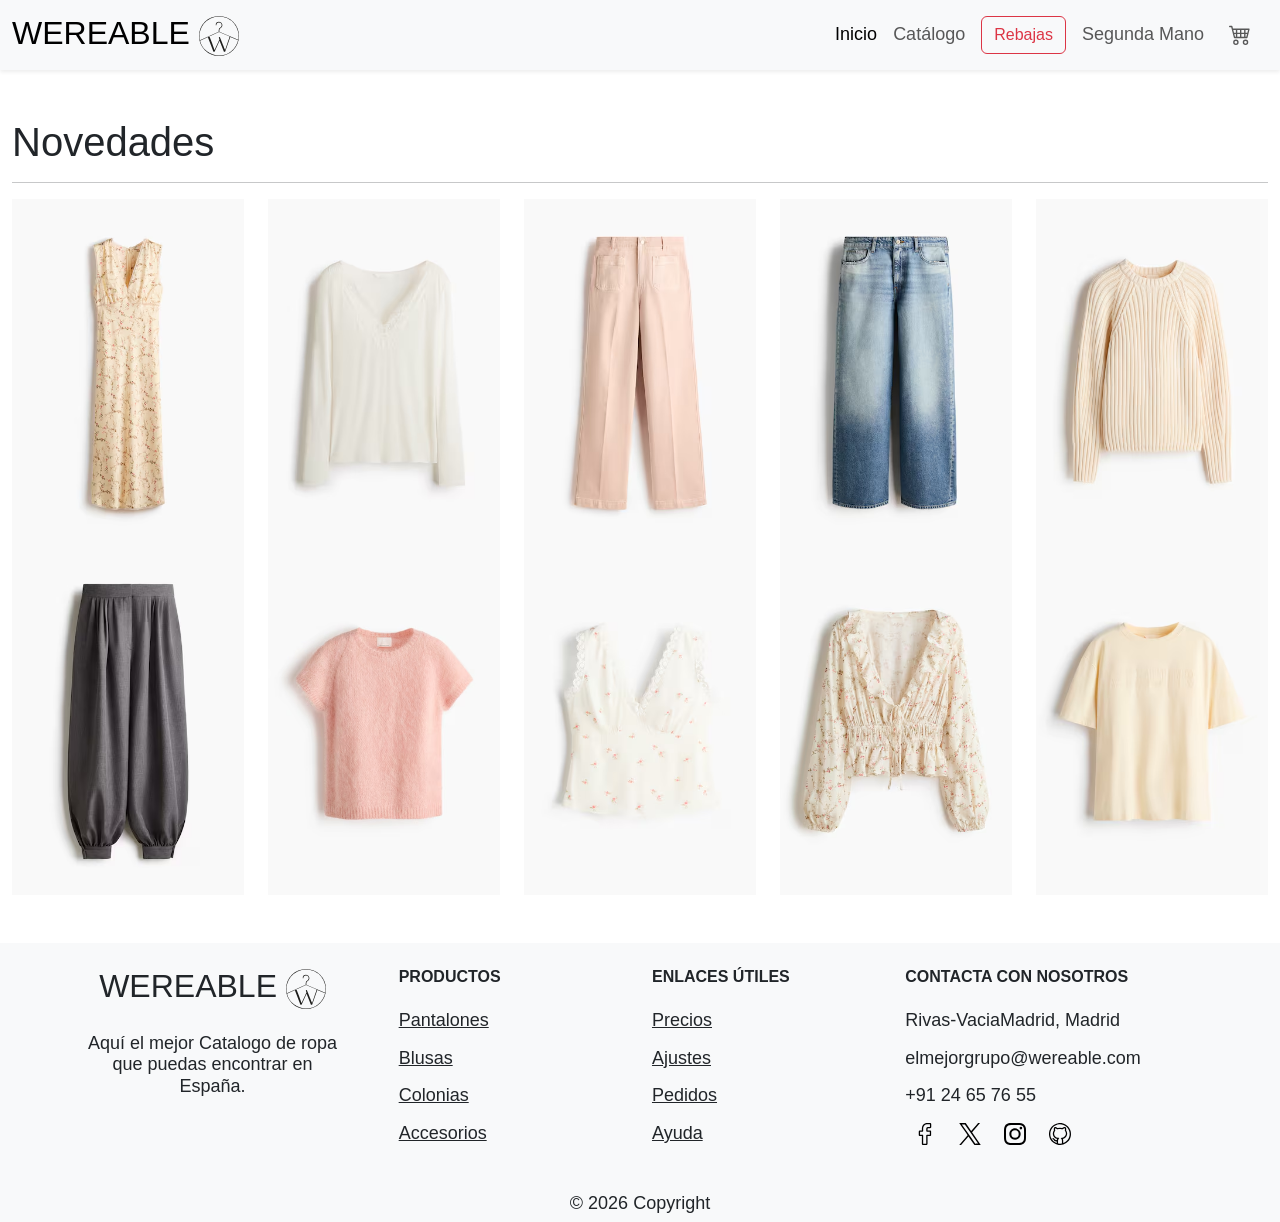
<file: index.html>
<!doctype html>
<html lang="es">
  <head>
    <meta charset="UTF-8" />
    <meta name="viewport" content="width=device-width, initial-scale=1.0" />
    <link
      href="https://cdn.jsdelivr.net/npm/bootstrap@5.3.8/dist/css/bootstrap.min.css"
      rel="stylesheet"
      integrity="sha384-sRIl4kxILFvY47J16cr9ZwB07vP4J8+LH7qKQnuqkuIAvNWLzeN8tE5YBujZqJLB"
      crossorigin="anonymous"
    />
    <link rel="stylesheet" href="css/_generic.css" />
    <title>WEREABLE</title>
  </head>
  <body class="">
    <script src="js/carrito.js"></script>
    <script src="https://cdn.jsdelivr.net/npm/bootstrap@5.3.3/dist/js/bootstrap.bundle.min.js"></script>
    <nav class="navbar sticky-top navbar-expand-sm bg-body-tertiary shadow-sm">
      <div class="container-fluid">
        <a class="navbar-brand" href="#">
          <span class="display-1 fs-2">
            WEREABLE
            <svg
              id="Layer_3"
              data-name="Layer 3"
              xmlns="http://www.w3.org/2000/svg"
              viewBox="0 0 253.5 253.5"
            >
              <defs>
                <style>
                  .cls-1 {
                    fill: #1d1d1b;
                  }
                </style>
              </defs>
              <title>Logo Wereable</title>
              <path
                class="cls-1"
                d="M289.75,69.5A126.75,126.75,0,1,0,416.5,196.25,126.89,126.89,0,0,0,289.75,69.5Zm0,3A123.77,123.77,0,0,1,411.16,220.21L292,168.6v-9.12a15.69,15.69,0,0,1,8.13-13.62,20.94,20.94,0,0,0-9.9-39.2h-0.3A20.93,20.93,0,0,0,269,127.58s4.14,0,4.14,0a16.79,16.79,0,0,1,17-16.79,16.79,16.79,0,0,1,7.94,31.46,19.83,19.83,0,0,0-10.25,17.23v9.25L168.91,223A123.77,123.77,0,0,1,289.75,72.5Zm0,247.5a124,124,0,0,1-120.14-94.07L290,171l67.45,29.2c-3,8.82-28.36,83.91-28.71,84.15s-33.62-81.87-33.62-81.87-5.12.75-6.25,1.75,3.75,14.63,3.75,14.63l-31,66.38s-28.62-79.62-30.87-82-11.5.63-11.5,0.63l35.25,92.5h7L293.25,226l27.63,70.5h7.75l32.65-94.62,49.26,21.33A124,124,0,0,1,289.75,320Z"
                transform="translate(-163 -69.5)"
              />
            </svg>
          </span>
        </a>
        <button
          class="navbar-toggler"
          type="button"
          data-bs-toggle="collapse"
          data-bs-target="#navbarNav"
          aria-controls="navbarNav"
          aria-expanded="false"
          aria-label="Toggle navigation"
        >
          <span class="navbar-toggler-icon"></span>
        </button>
        <div class="collapse navbar-collapse" id="navbarNav">
          <ul class="navbar-nav ms-auto d-flex align-items-center">
            <li class="nav-item">
              <a class="nav-link active" href="#" aria-current="page">Inicio</a>
            </li>
            <li class="nav-item">
              <a class="nav-link" href="catalog.html">Catálogo</a>
            </li>
            <li class="nav-item">
              <a class="nav-link" href="sales.html"
                ><button class="btn btn-outline-danger">Rebajas</button></a
              >
            </li>
            <li class="nav-item">
              <a class="nav-link" href="secondhand.html">Segunda Mano</a>
            </li>
            <li class="nav-item">
              <a class="nav-link" href="carrito.html">
                <svg
                  xmlns="http://www.w3.org/2000/svg"
                  style="margin-bottom: 3px"
                  width="22"
                  height="22"
                  fill="currentColor"
                  class="bi bi-cart4"
                  viewBox="0 0 16 16"
                >
                  <path
                    d="M0 2.5A.5.5 0 0 1 .5 2H2a.5.5 0 0 1 .485.379L2.89 4H14.5a.5.5 0 0 1 .485.621l-1.5 6A.5.5 0 0 1 13 11H4a.5.5 0 0 1-.485-.379L1.61 3H.5a.5.5 0 0 1-.5-.5M3.14 5l.5 2H5V5zM6 5v2h2V5zm3 0v2h2V5zm3 0v2h1.36l.5-2zm1.11 3H12v2h.61zM11 8H9v2h2zM8 8H6v2h2zM5 8H3.89l.5 2H5zm0 5a1 1 0 1 0 0 2 1 1 0 0 0 0-2m-2 1a2 2 0 1 1 4 0 2 2 0 0 1-4 0m9-1a1 1 0 1 0 0 2 1 1 0 0 0 0-2m-2 1a2 2 0 1 1 4 0 2 2 0 0 1-4 0"
                  />
                </svg>
              </a>
            </li>
          </ul>
        </div>
      </div>
    </nav>

    <div class="container-fluid mt-5">
      <h2 class="display-6">Novedades</h2>
      <hr />
      <div
        class="imagenes row row-cols-1 row-cols-sm-3 row-cols-md-4 row-cols-lg-5 justify-content-center"
      >
        <img
          src="img/index/ropaIndex1.avif"
          alt="Ropa de novedades"
          title="Ropa de novedades"
        />
        <img
          src="img/index/ropaIndex2.avif"
          alt="Ropa de novedades"
          title="Ropa de novedades"
        />
        <img
          src="img/index/ropaIndex3.avif"
          alt="Ropa de novedades"
          title="Ropa de novedades"
        />
        <img
          src="img/index/ropaIndex4.avif"
          alt="Ropa de novedades"
          title="Ropa de novedades"
        />
        <img
          src="img/index/ropaIndex5.avif"
          alt="Ropa de novedades"
          title="Ropa de novedades"
        />
        <img
          src="img/index/ropaIndex6.avif"
          alt="Ropa de novedades"
          title="Ropa de novedades"
        />
        <img
          src="img/index/ropaIndex7.avif"
          alt="Ropa de novedades"
          title="Ropa de novedades"
        />
        <img
          src="img/index/ropaIndex8.avif"
          alt="Ropa de novedades"
          title="Ropa de novedades"
        />
        <img
          src="img/index/ropaIndex9.avif"
          alt="Ropa de novedades"
          title="Ropa de novedades"
        />
        <img
          src="img/index/ropaIndex10.avif"
          alt="Ropa de novedades"
          title="Ropa de novedades"
        />
      </div>
    </div>

    <footer class="text-center text-lg-start bg-body-tertiary mt-5">
      <div class="container text-center text-md-start pt-2">
        <div class="row mt-3">
          <div class="col-md-12 col-lg-4 col-xl-3 mb-4 text-center">
            <h6 class="fw-bold mb-4">
              <span class="display-1 fs-2">
                WEREABLE
                <svg
                  id="Layer_3"
                  data-name="Layer 3"
                  xmlns="http://www.w3.org/2000/svg"
                  viewBox="0 0 253.5 253.5"
                >
                  <defs>
                    <style>
                      .cls-1 {
                        fill: #1d1d1b;
                      }
                    </style>
                  </defs>
                  <title>Logo Wereable</title>
                  <path
                    class="cls-1"
                    d="M289.75,69.5A126.75,126.75,0,1,0,416.5,196.25,126.89,126.89,0,0,0,289.75,69.5Zm0,3A123.77,123.77,0,0,1,411.16,220.21L292,168.6v-9.12a15.69,15.69,0,0,1,8.13-13.62,20.94,20.94,0,0,0-9.9-39.2h-0.3A20.93,20.93,0,0,0,269,127.58s4.14,0,4.14,0a16.79,16.79,0,0,1,17-16.79,16.79,16.79,0,0,1,7.94,31.46,19.83,19.83,0,0,0-10.25,17.23v9.25L168.91,223A123.77,123.77,0,0,1,289.75,72.5Zm0,247.5a124,124,0,0,1-120.14-94.07L290,171l67.45,29.2c-3,8.82-28.36,83.91-28.71,84.15s-33.62-81.87-33.62-81.87-5.12.75-6.25,1.75,3.75,14.63,3.75,14.63l-31,66.38s-28.62-79.62-30.87-82-11.5.63-11.5,0.63l35.25,92.5h7L293.25,226l27.63,70.5h7.75l32.65-94.62,49.26,21.33A124,124,0,0,1,289.75,320Z"
                    transform="translate(-163 -69.5)"
                  />
                </svg>
              </span>
            </h6>
            <p>
              Aquí el mejor Catalogo de ropa que puedas encontrar en España.
            </p>
          </div>
          <div class="col-md-4 col-lg-2 col-xl-2 mx-auto mb-4">
            <h6 class="fw-bold mb-4">PRODUCTOS</h6>
            <p>
              <a href="#!" class="text-reset">Pantalones</a>
            </p>
            <p>
              <a href="#!" class="text-reset">Blusas</a>
            </p>
            <p>
              <a href="#!" class="text-reset">Colonias</a>
            </p>
            <p>
              <a href="#!" class="text-reset">Accesorios</a>
            </p>
          </div>

          <div class="col-md-4 col-lg-2 col-xl-2 mx-auto mb-4">
            <h6 class="fw-bold mb-4">ENLACES ÚTILES</h6>
            <p>
              <a href="#!" class="text-reset">Precios</a>
            </p>
            <p>
              <a href="#!" class="text-reset">Ajustes</a>
            </p>
            <p>
              <a href="#!" class="text-reset">Pedidos</a>
            </p>
            <p>
              <a href="#!" class="text-reset">Ayuda</a>
            </p>
          </div>

            <div class="col-md-4 col-lg-3 col-xl-3 mx-auto mb-md-0 mb-4">
              <h6 class="fw-bold mb-4">CONTACTA CON NOSOTROS</h6>
              <p>Rivas-VaciaMadrid, Madrid</p>
              <p>elmejorgrupo@wereable.com</p>
              <p>+91 24 65 76 55</p>
                <div>
                  <section>
                    <!-- Facebook -->
                    <a href="https://www.youtube.com/watch?v=dQw4w9WgXcQ" target="_blank" class="enlace_footer">
                      <svg id="Layer_1" width="22" height="22" data-name="Layer 1" xmlns="http://www.w3.org/2000/svg" viewBox="0 0 232.77 409.01"><title>facebook</title><path d="M195.22,42.69c9.89,4.47,13.88,12.16,13.65,22.95-0.38,17.82-.08,35.66-0.11,53.49,0,13.06-8.31,21.49-21.36,21.63-11.71.12-23.42,0.07-35.13,0.1-0.67,0-1.33,0-2,0-8.12.41-10.12,2.32-10.22,10.35-0.12,9.54,0,19.09,0,29.16,1.85,0,3.4,0,4.95,0,14.5,0.13,29,.13,43.49.43,9.28,0.2,17.71,8.72,17.82,18.67q0.34,32.73,0,65.47c-0.12,10.46-9.09,18.66-20,18.77-13.84.14-27.68,0-41.52,0h-4.83v5.36q0,69.86,0,139.73c0,11.79-5.48,19.57-15.6,22.11a24.76,24.76,0,0,1-5.92.5c-20.23,0-40.47-.48-60.68.19-13.85.46-23.78-8.28-23.67-24,0.33-46,.12-92.09.12-138.13V283.8h-4.4c-10.78,0-21.56,0-32.34,0-12.25-.05-20.86-7.56-21.06-19.67-0.38-21.81-.26-43.64.15-65.45A18.17,18.17,0,0,1-5.9,180.86c11.28-.58,22.6-0.33,33.91-0.44,1.84,0,3.69,0,6.13,0,0-1.73,0-3.14,0-4.55,0.2-13-.29-26.13.74-39.09,3.68-46.08,31.17-82.58,78.8-92.45,2.43-.5,4.85-1.09,7.27-1.64h74.26Zm-13,162h-4.61c-15.83,0-31.67,0-47.5,0-8.24,0-14.36-5-14.45-12.84-0.18-15.68-.34-31.42.81-47,1.13-15.35,10.86-25.21,26.23-26.94,12.24-1.38,24.66-1.08,37-1.51,1.53-.05,3.07,0,4.59,0V66.66c-19.39,0-38.43-.75-57.39.23a69,69,0,0,0-42.4,17.3c-17.58,15.32-24.71,35.5-25.72,58-0.7,15.67-.18,31.39-0.24,47.09,0,9.89-5.47,15.37-15.27,15.39-12.77,0-25.55,0-38.32,0H0.58v54.91H5.1c12.91,0,25.81.05,38.72,0,6.36,0,11.2,2.45,13.58,8.44a21.69,21.69,0,0,1,1.11,7.82q0.09,73.24,0,146.49c0,1.66,0,3.31,0,4.84h56.92c0-2,0-3.76,0-5.49q0-73,0-146.09c0-10.85,5-16,15.78-16,15.43,0,30.87,0,46.3,0,1.52,0,3-.14,4.67-0.21V204.72Z" transform="translate(23.89 -42.69)"/></svg>
                    </a>
                    <!-- X -->
                    <a href="https://www.youtube.com/watch?v=dQw4w9WgXcQ" target="_blank" class="enlace_footer">
                      <svg id="Layer_1" width="22" height="22" data-name="Layer 1" xmlns="http://www.w3.org/2000/svg" viewBox="0 0 900.48 920.52"><title>X</title><path d="M508.57-134.31Q463.95-82.09,419.31-29.89,297.81,111.49,176.2,252.78c-0.58.68-1.07,1.44-2.12,2.87L537.94,785.2c-3.13.33-5.29,0.76-7.46,0.76q-126.7.05-253.4,0.15c-5.42,0-8.51-1.73-11.58-6.21Q148,608.5,30.21,437.32c-1.68-2.44-3.49-4.78-5.82-8-13.27,15.35-26.15,30.17-39,45.06Q-144.9,626-275.07,777.67c-5.4,6.3-10.81,8.75-19.06,8.53-22-.59-44.13-0.2-68.42-0.2L-11,377.35q-34.28-49.9-68.19-99.25-139-202.32-278.07-404.67a78.22,78.22,0,0,1-4.16-7.74H-93.59c0.78,1.27,1.5,2.57,2.35,3.79Q21.54,33.62,134.35,197.74c1.14,1.66,2.46,3.18,4.24,5.46,3.16-3.56,5.92-6.58,8.59-9.69Q274.83,45.17,402.42-103.21c8.7-10.13,16.85-20.72,25.26-31.1h80.89Zm-80,862.93c-1.89-3-2.62-4.34-3.46-5.55Q148.46,327.26-128.45-68.39c-2.22-3.16-7.67-5.69-11.64-5.74-35-.44-70.08-0.27-105.13-0.23-2.23,0-4.47.38-7.84,0.69,2.6,3.9,4.49,6.87,6.5,9.75Q-138.3,91-30,245.86,136.15,483.52,302.17,721.27c3.93,5.64,7.91,7.57,14.61,7.5,33.84-.34,67.69-0.16,101.54-0.16H428.6Z" transform="translate(362.55 134.31)"/></svg>
                    </a>
                    <!-- Instagram -->
                    <a href="https://www.youtube.com/watch?v=dQw4w9WgXcQ" target="_blank" class="enlace_footer">
                      <svg id="Layer_1" width="22" height="22"data-name="Layer 1" xmlns="http://www.w3.org/2000/svg" viewBox="0 0 510.27 510.11"><title>insta</title><path d="M161.36,501H-3.33c-4.46-.34-8.93-0.58-13.37-1-15.83-1.64-32-1.85-47.41-5.31C-121.56,481.79-157,446.08-170,388.57c-5.5-24.17-5.58-48.84-5.79-73.4q-0.59-69.34,0-138.69c0.22-24.9.34-49.92,5.92-74.39,12.17-53.37,44.18-88.44,97-103.8,20.09-5.84,40.83-7.34,61.64-7.35,64.51,0,129-.17,193.53.54A205.94,205.94,0,0,1,226.6-2.76c45.23,10.6,77.46,37.32,95,80.72,9.81,24.24,12.33,49.83,12.37,75.71,0.1,58.7.34,117.41-.15,176.11a385.81,385.81,0,0,1-4.09,53.06,132,132,0,0,1-30.89,68c-27.43,31.83-63.47,45.1-104.19,48.15C183.57,499.81,172.46,500.36,161.36,501ZM79.41,455.79l0-.9c18.46,0,36.93.37,55.38-.09,25.56-.64,51.28.39,76.53-4.67,36.07-7.23,60.1-28.17,70.62-63.78,5-17.06,5.85-34.74,6-52.31q0.73-76.84.42-153.68c-0.07-22.08.09-44.27-4.29-66.07-7.5-37.31-29-61.79-66.38-71.49-21.3-5.53-43.17-5.5-64.89-5.77-42.24-.51-84.5-0.31-126.74-0.2-25.26.07-50.62-.38-75.59,4.09-38.38,6.87-63.84,28.39-73.93,66.84-4.82,18.36-5.37,37.18-5.52,55.9q-0.65,82.08,0,164.17a330.87,330.87,0,0,0,4,48.6c4,25.55,16.52,46.48,38.71,60.7C-69.21,448-50,452.22-30.3,453,6.25,454.4,42.84,454.91,79.41,455.79Z" transform="translate(176.13 9.08)"/><path d="M79.27,114C151.47,113.79,211,173.27,211,245.6S151.84,377,79.67,377.07-51.68,318.29-52.06,246,6.76,114.3,79.27,114ZM-5.44,245.47A84.93,84.93,0,1,0,79.91,160.6,84.58,84.58,0,0,0-5.44,245.47Z" transform="translate(176.13 9.08)"/><path d="M215.85,139.71A30.27,30.27,0,0,1,185.32,109,30.62,30.62,0,0,1,216,78.31a31,31,0,0,1,30.71,30.87A30.62,30.62,0,0,1,215.85,139.71Z" transform="translate(176.13 9.08)"/></svg>
                    </a>
                    <!-- Github -->
                    <a href="https://github.com/NuriaPines/Proyecto-Final-Diseno.git" target="_blank" class="enlace_footer">
                      <svg id="Layer_1" width="22" height="22" data-name="Layer 1" xmlns="http://www.w3.org/2000/svg" viewBox="0 0 409.75 409.69"><title>github</title><path d="M-213,185.69h27.2c1.15,0.26,2.3.6,3.46,0.76,8.29,1.18,16.69,1.8,24.84,3.58,42.32,9.23,78.72,29.42,107.7,61.61,49,54.41,66,117.84,48.89,189.18C-13,491.19-41.7,530.91-84.46,560c-43.29,29.44-91.36,40.27-143.16,33.4a197.2,197.2,0,0,1-99.21-42.55c-39.95-32.12-64.89-73.38-74.16-123.91-1.34-7.3-2.15-14.69-3.21-22q0-13.6,0-27.2c0.61-4.86,1.12-9.74,1.84-14.58,5.89-40,21.76-75.46,48.28-105.92,33-37.93,74.34-61.27,124.17-69.16C-224.3,187.14-218.64,186.46-213,185.69Zm-40.93,296.43c-6.94-2.71-14.55-5.19-21.73-8.59-24.69-11.66-42.86-29.82-51.6-55.95-11.11-33.22-6.7-64.76,12.59-94.13a6.84,6.84,0,0,0,1.27-3.9c-0.3-3.84-1.12-7.63-1.48-11.46-1.06-11.51-.44-22.87,3.48-33.87,3.76-10.55,11.57-15.93,21.84-14.73,4.34,0.51,8.91,1,12.82,2.73,10.43,4.61,20.51,10,30.84,14.82a11.57,11.57,0,0,0,7,1.1A165.77,165.77,0,0,1-161,278a11.63,11.63,0,0,0,9.64-1.56c11-6.77,22.18-13.14,35-16,16.73-3.71,26.52,2.37,30.58,19.2,3.12,12.93,2.61,25.86.61,38.86a7.1,7.1,0,0,0,.86,4.68c15.16,22.19,20.9,46.76,17.6,73.22-4.52,36.24-24.23,61.73-57,77.3-7.11,3.38-14.65,5.86-22.15,8.81,5.37,10.13,6.54,21,6.41,32.17-0.16,13.73,0,27.46,0,41.2v4.32C-68,536.49-8,460.07-20.36,367.16c-12.25-92.29-95.81-164.87-194.12-156.74-85.18,7-161,77.51-165.37,172.86-4.08,88.47,56.69,156.46,120.24,176.69V528.75c-1.41.11-2.61,0.12-3.77,0.32a48.41,48.41,0,0,1-22.86-1.63c-11.88-3.7-20.57-11.39-27.24-21.66-5.56-8.55-11.33-16.88-22.81-18.1l-2.07-23.37c10.36-1.14,19.08,2.24,27.14,7.9,8.27,5.79,13.73,14,19.32,22.14,7.21,10.53,19.17,13.92,31,9a4.13,4.13,0,0,0,2.14-2.37C-257,494.78-255.53,488.5-253.93,482.12ZM-211.86,465c-5.15,7.49-9.61,14.77-14.86,21.42-6.19,7.84-8.64,16.64-8.67,26.34,0,17.19,0,34.39-.06,51.58,0,2.42.58,3.42,3.16,3.88a183.05,183.05,0,0,0,65.53,0c2.75-.5,3.43-1.45,3.42-4.07-0.1-16.53-.16-33.05,0-49.58,0.09-11-2.62-20.85-9.74-29.61-5-6.14-9-13-13.74-20,2-.38,3.47-0.69,4.91-0.91,14.45-2.21,29-4.11,42.65-9.68,18.81-7.67,34.1-19.59,42.33-38.51,12.08-27.75,9.26-54.57-8.06-79.4-4.8-6.88-6.52-13.17-4.34-21.51a61.91,61.91,0,0,0-.15-30.89,21.28,21.28,0,0,0-2.55.26c-11,2.56-20.46,8.26-29.62,14.39-7.11,4.75-14.11,5.32-22.3,3.52a212.93,212.93,0,0,0-31.1-4.49c-14.7-1-29.2,1.42-43.43,5.13a19,19,0,0,1-15.63-2.41c-4.85-3-9.71-6.08-14.75-8.77-6.38-3.41-12.81-6.88-20.49-7.69a73,73,0,0,0,.59,34.22c1.39,5.39.82,10.28-2.67,14.68a79,79,0,0,0-17.07,43.91c-1.75,22.56,4.37,42.35,20.28,58.75,14.11,14.54,32,21.53,51.45,25.24C-228.74,462.42-220.61,463.56-211.86,465Z" transform="translate(404.2 -185.69)"/></svg>
                    </a>
                  </section>
                </div>
            </div>
          </div>
        </div>
      </section>

      <div class="text-center p-2">
        © 2026 Copyright
      </div>
    </footer>
  </body>
</html>
</file>
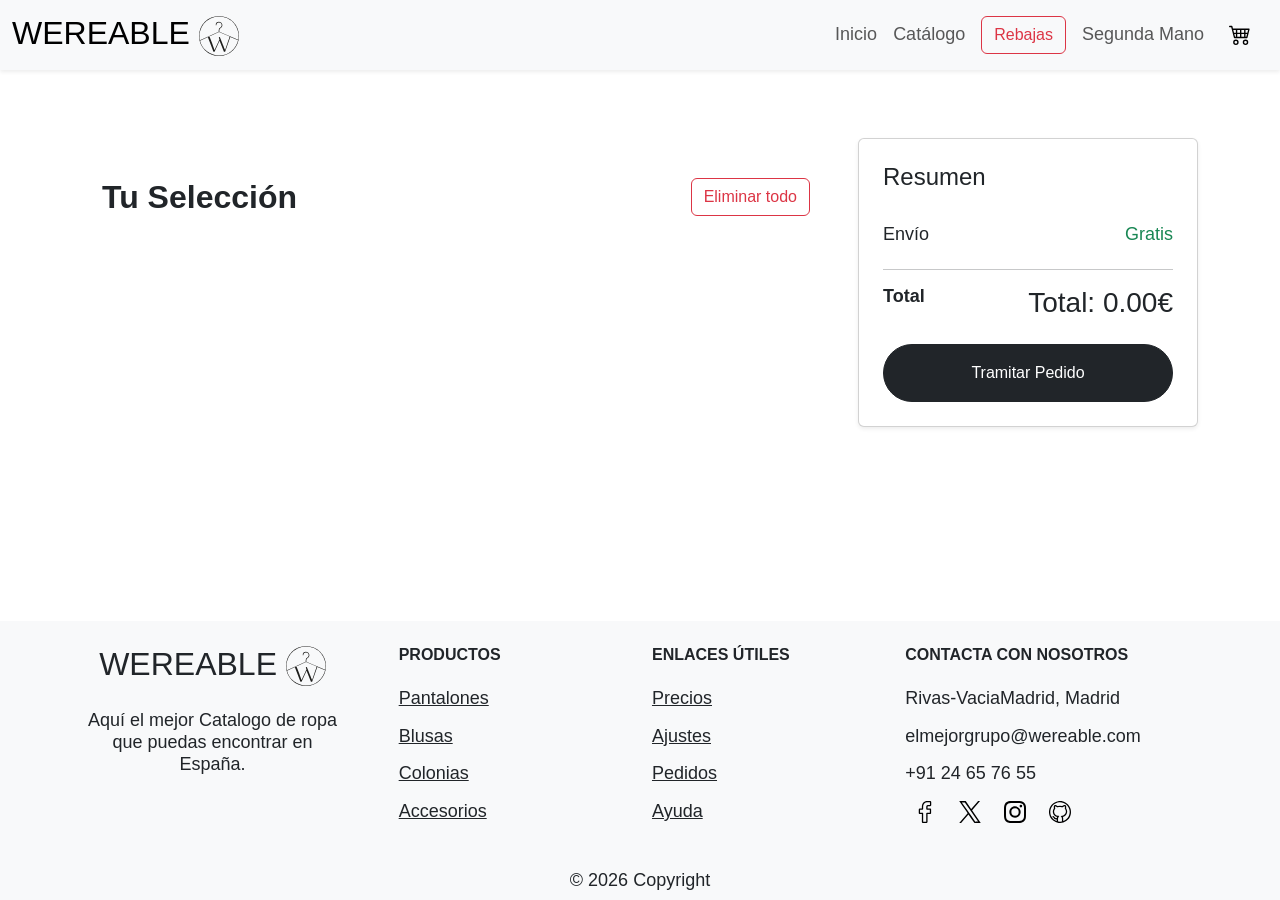
<file: carrito.html>
<!doctype html>
<html lang="en">
  <head>
    <meta charset="UTF-8" />
    <meta name="viewport" content="width=device-width, initial-scale=1.0" />
    <link
      href="https://cdn.jsdelivr.net/npm/bootstrap@5.3.8/dist/css/bootstrap.min.css"
      rel="stylesheet"
      integrity="sha384-sRIl4kxILFvY47J16cr9ZwB07vP4J8+LH7qKQnuqkuIAvNWLzeN8tE5YBujZqJLB"
      crossorigin="anonymous"
    />
    <link rel="stylesheet" href="css/_generic.css" />
    <link rel="stylesheet" href="css/_card.css" />
    <title>REBAJAS</title>
  </head>
  <body class="d-flex flex-column min-vh-100">
   <script src="js/carrito.js"></script>
    <script src="https://cdn.jsdelivr.net/npm/bootstrap@5.3.3/dist/js/bootstrap.bundle.min.js"></script>

    <nav class="navbar sticky-top navbar-expand-sm bg-body-tertiary shadow-sm">
      <div class="container-fluid">
        <a class="navbar-brand" href="index.html">
          <span class="display-1 fs-2"
            >WEREABLE
            <svg
              id="Layer_3"
              data-name="Layer 3"
              xmlns="http://www.w3.org/2000/svg"
              viewBox="0 0 253.5 253.5"
            >
              <defs>
                <style>
                  .cls-1 {
                    fill: #1d1d1b;
                  }
                </style>
              </defs>
              <title>Logo Wereable</title>
              <path
                class="cls-1"
                d="M289.75,69.5A126.75,126.75,0,1,0,416.5,196.25,126.89,126.89,0,0,0,289.75,69.5Zm0,3A123.77,123.77,0,0,1,411.16,220.21L292,168.6v-9.12a15.69,15.69,0,0,1,8.13-13.62,20.94,20.94,0,0,0-9.9-39.2h-0.3A20.93,20.93,0,0,0,269,127.58s4.14,0,4.14,0a16.79,16.79,0,0,1,17-16.79,16.79,16.79,0,0,1,7.94,31.46,19.83,19.83,0,0,0-10.25,17.23v9.25L168.91,223A123.77,123.77,0,0,1,289.75,72.5Zm0,247.5a124,124,0,0,1-120.14-94.07L290,171l67.45,29.2c-3,8.82-28.36,83.91-28.71,84.15s-33.62-81.87-33.62-81.87-5.12.75-6.25,1.75,3.75,14.63,3.75,14.63l-31,66.38s-28.62-79.62-30.87-82-11.5.63-11.5,0.63l35.25,92.5h7L293.25,226l27.63,70.5h7.75l32.65-94.62,49.26,21.33A124,124,0,0,1,289.75,320Z"
                transform="translate(-163 -69.5)"
              />
            </svg>
          </span>
        </a>
        <button
          class="navbar-toggler"
          type="button"
          data-bs-toggle="collapse"
          data-bs-target="#navbarNav"
          aria-controls="navbarNav"
          aria-expanded="false"
          aria-label="Toggle navigation"
        >
          <span class="navbar-toggler-icon"></span>
        </button>
        <div class="collapse navbar-collapse" id="navbarNav">
          <ul class="navbar-nav ms-auto d-flex align-items-center">
            <li class="nav-item">
              <a class="nav-link" href="index.html">Inicio</a>
            </li>
            <li class="nav-item">
              <a class="nav-link" aria-current="page" href="catalog.html"
                >Catálogo</a
              >
            </li>
            <li class="nav-item">
              <a class="nav-link" href="sales.html"
                ><button class="btn btn-outline-danger">Rebajas</button></a
              >
            </li>
            <li class="nav-item">
              <a class="nav-link" href="secondhand.html">Segunda Mano</a>
            </li>
            <li class="nav-item">
              <a class="nav-link active" aria-current="page" href="#">
                <svg
                  xmlns="http://www.w3.org/2000/svg"
                  style="margin-bottom: 3px"
                  width="22"
                  height="22"
                  fill="currentColor"
                  class="bi bi-cart4"
                  viewBox="0 0 16 16"
                >
                  <path
                    d="M0 2.5A.5.5 0 0 1 .5 2H2a.5.5 0 0 1 .485.379L2.89 4H14.5a.5.5 0 0 1 .485.621l-1.5 6A.5.5 0 0 1 13 11H4a.5.5 0 0 1-.485-.379L1.61 3H.5a.5.5 0 0 1-.5-.5M3.14 5l.5 2H5V5zM6 5v2h2V5zm3 0v2h2V5zm3 0v2h1.36l.5-2zm1.11 3H12v2h.61zM11 8H9v2h2zM8 8H6v2h2zM5 8H3.89l.5 2H5zm0 5a1 1 0 1 0 0 2 1 1 0 0 0 0-2m-2 1a2 2 0 1 1 4 0 2 2 0 0 1-4 0m9-1a1 1 0 1 0 0 2 1 1 0 0 0 0-2m-2 1a2 2 0 1 1 4 0 2 2 0 0 1-4 0"
                  />
                </svg>
              </a>
            </li>
          </ul>
        </div>
      </div>
    </nav>

    <div class="container my-5">
      <div class="row g-5">
        <div class="col-lg-8">
          <div class="d-flex justify-content-between align-items-end mb-4">
            <h2 class="mb-0">Tu Selección</h2>
            <span class="btn-vaciar" onclick="vaciarCarrito()"
              ><button class="btn btn-outline-danger">Eliminar todo</button></span
            >
          </div>
          <div id="lista-carrito"></div>
        </div>

        <div class="col-lg-4">
          <div class="card summary-card p-4 shadow-sm">
            <h4 class="price mb-4">Resumen</h4>
            <div class="d-flex justify-content-between mb-2"></div>
            <div class="d-flex justify-content-between mb-2">
              <span>Envío</span>
              <span class="text-success">Gratis</span>
            </div>
            <hr />
            <div class="d-flex justify-content-between mb-4">
              <span class="fw-bold">Total</span>
              <span id="total" class="price fs-3">0.00€</span>
            </div>
            <button
              class="btn btn-dark w-100 py-3 rounded-pill"
              data-bs-toggle="modal"
              data-bs-target="#loginModal"
            >
              Tramitar Pedido
            </button>
          </div>
        </div>
      </div>
    </div>
    
    <div class="modal fade" id="loginModal" tabindex="-1" aria-hidden="true">
      <div class="modal-dialog modal-dialog-centered">
        <div
          class="modal-content border-0 shadow-lg"
          style="border-radius: 20px"
        >
          <div class="modal-header border-0 pb-0">
            <button
              type="button"
              class="btn-close"
              data-bs-dismiss="modal"
              aria-label="Close"
            ></button>
          </div>
          <div class="modal-body p-5 pt-0">
            <h2 class="text-center mb-4 mt-0">Identifícate</h2>
            <form id="loginForm">
              <div class="mb-3">
                <label class="form-label small fw-bold">Email</label>
                <input
                  type="email"
                  class="form-control rounded-pill py-2"
                  placeholder="tu@email.com"
                  required
                />
              </div>
              <div class="mb-4">
                <label class="form-label small fw-bold">Contraseña</label>
                <input
                  type="password"
                  class="form-control rounded-pill py-2"
                  placeholder="••••••••"
                  required
                />
              </div>
              <button
                type="submit"
                class="btn btn-dark w-100 py-3 rounded-pill mb-3"
              >
                Iniciar Sesión
              </button>
              <div class="text-center">
                <span class="small text-muted"
                  >¿No tienes cuenta?
                  <a href="#" class="text-dark fw-bold">Regístrate</a></span
                >
              </div>
            </form>
          </div>
        </div>
      </div>
    </div>
    
    <footer class="fi text-center text-lg-start bg-body-tertiary mt-auto" >
      <div class="container text-center text-md-start pt-2">
        <div class="row mt-3">
          <div class="col-md-12 col-lg-4 col-xl-3 mb-4 text-center">
            <h6 class="fw-bold mb-4">
              <span class="display-1 fs-2">
                WEREABLE
                <svg
                  id="Layer_3"
                  data-name="Layer 3"
                  xmlns="http://www.w3.org/2000/svg"
                  viewBox="0 0 253.5 253.5"
                >
                  <defs>
                    <style>
                      .cls-1 {
                        fill: #1d1d1b;
                      }
                    </style>
                  </defs>
                  <title>Logo Wereable</title>
                  <path
                    class="cls-1"
                    d="M289.75,69.5A126.75,126.75,0,1,0,416.5,196.25,126.89,126.89,0,0,0,289.75,69.5Zm0,3A123.77,123.77,0,0,1,411.16,220.21L292,168.6v-9.12a15.69,15.69,0,0,1,8.13-13.62,20.94,20.94,0,0,0-9.9-39.2h-0.3A20.93,20.93,0,0,0,269,127.58s4.14,0,4.14,0a16.79,16.79,0,0,1,17-16.79,16.79,16.79,0,0,1,7.94,31.46,19.83,19.83,0,0,0-10.25,17.23v9.25L168.91,223A123.77,123.77,0,0,1,289.75,72.5Zm0,247.5a124,124,0,0,1-120.14-94.07L290,171l67.45,29.2c-3,8.82-28.36,83.91-28.71,84.15s-33.62-81.87-33.62-81.87-5.12.75-6.25,1.75,3.75,14.63,3.75,14.63l-31,66.38s-28.62-79.62-30.87-82-11.5.63-11.5,0.63l35.25,92.5h7L293.25,226l27.63,70.5h7.75l32.65-94.62,49.26,21.33A124,124,0,0,1,289.75,320Z"
                    transform="translate(-163 -69.5)"
                  />
                </svg>
              </span>
            </h6>
            <p>
              Aquí el mejor Catalogo de ropa que puedas encontrar en España.
            </p>
          </div>
          <div class="col-md-4 col-lg-2 col-xl-2 mx-auto mb-4">
            <h6 class="fw-bold mb-4">PRODUCTOS</h6>
            <p>
              <a href="#!" class="text-reset">Pantalones</a>
            </p>
            <p>
              <a href="#!" class="text-reset">Blusas</a>
            </p>
            <p>
              <a href="#!" class="text-reset">Colonias</a>
            </p>
            <p>
              <a href="#!" class="text-reset">Accesorios</a>
            </p>
          </div>

          <div class="col-md-4 col-lg-2 col-xl-2 mx-auto mb-4">
            <h6 class="fw-bold mb-4">ENLACES ÚTILES</h6>
            <p>
              <a href="#!" class="text-reset">Precios</a>
            </p>
            <p>
              <a href="#!" class="text-reset">Ajustes</a>
            </p>
            <p>
              <a href="#!" class="text-reset">Pedidos</a>
            </p>
            <p>
              <a href="#!" class="text-reset">Ayuda</a>
            </p>
          </div>

            <div class="col-md-4 col-lg-3 col-xl-3 mx-auto mb-md-0 mb-4">
              <h6 class="fw-bold mb-4">CONTACTA CON NOSOTROS</h6>
              <p>Rivas-VaciaMadrid, Madrid</p>
              <p>elmejorgrupo@wereable.com</p>
              <p>+91 24 65 76 55</p>
                <div>
                  <section>
                    <!-- Facebook -->
                    <a href="https://www.youtube.com/watch?v=dQw4w9WgXcQ" target="_blank" class="enlace_footer">
                      <svg id="Layer_1" width="22" height="22" data-name="Layer 1" xmlns="http://www.w3.org/2000/svg" viewBox="0 0 232.77 409.01"><title>facebook</title><path d="M195.22,42.69c9.89,4.47,13.88,12.16,13.65,22.95-0.38,17.82-.08,35.66-0.11,53.49,0,13.06-8.31,21.49-21.36,21.63-11.71.12-23.42,0.07-35.13,0.1-0.67,0-1.33,0-2,0-8.12.41-10.12,2.32-10.22,10.35-0.12,9.54,0,19.09,0,29.16,1.85,0,3.4,0,4.95,0,14.5,0.13,29,.13,43.49.43,9.28,0.2,17.71,8.72,17.82,18.67q0.34,32.73,0,65.47c-0.12,10.46-9.09,18.66-20,18.77-13.84.14-27.68,0-41.52,0h-4.83v5.36q0,69.86,0,139.73c0,11.79-5.48,19.57-15.6,22.11a24.76,24.76,0,0,1-5.92.5c-20.23,0-40.47-.48-60.68.19-13.85.46-23.78-8.28-23.67-24,0.33-46,.12-92.09.12-138.13V283.8h-4.4c-10.78,0-21.56,0-32.34,0-12.25-.05-20.86-7.56-21.06-19.67-0.38-21.81-.26-43.64.15-65.45A18.17,18.17,0,0,1-5.9,180.86c11.28-.58,22.6-0.33,33.91-0.44,1.84,0,3.69,0,6.13,0,0-1.73,0-3.14,0-4.55,0.2-13-.29-26.13.74-39.09,3.68-46.08,31.17-82.58,78.8-92.45,2.43-.5,4.85-1.09,7.27-1.64h74.26Zm-13,162h-4.61c-15.83,0-31.67,0-47.5,0-8.24,0-14.36-5-14.45-12.84-0.18-15.68-.34-31.42.81-47,1.13-15.35,10.86-25.21,26.23-26.94,12.24-1.38,24.66-1.08,37-1.51,1.53-.05,3.07,0,4.59,0V66.66c-19.39,0-38.43-.75-57.39.23a69,69,0,0,0-42.4,17.3c-17.58,15.32-24.71,35.5-25.72,58-0.7,15.67-.18,31.39-0.24,47.09,0,9.89-5.47,15.37-15.27,15.39-12.77,0-25.55,0-38.32,0H0.58v54.91H5.1c12.91,0,25.81.05,38.72,0,6.36,0,11.2,2.45,13.58,8.44a21.69,21.69,0,0,1,1.11,7.82q0.09,73.24,0,146.49c0,1.66,0,3.31,0,4.84h56.92c0-2,0-3.76,0-5.49q0-73,0-146.09c0-10.85,5-16,15.78-16,15.43,0,30.87,0,46.3,0,1.52,0,3-.14,4.67-0.21V204.72Z" transform="translate(23.89 -42.69)"/></svg>
                    </a>
                    <!-- X -->
                    <a href="https://www.youtube.com/watch?v=dQw4w9WgXcQ" target="_blank" class="enlace_footer">
                      <svg id="Layer_1" width="22" height="22" data-name="Layer 1" xmlns="http://www.w3.org/2000/svg" viewBox="0 0 900.48 920.52"><title>X</title><path d="M508.57-134.31Q463.95-82.09,419.31-29.89,297.81,111.49,176.2,252.78c-0.58.68-1.07,1.44-2.12,2.87L537.94,785.2c-3.13.33-5.29,0.76-7.46,0.76q-126.7.05-253.4,0.15c-5.42,0-8.51-1.73-11.58-6.21Q148,608.5,30.21,437.32c-1.68-2.44-3.49-4.78-5.82-8-13.27,15.35-26.15,30.17-39,45.06Q-144.9,626-275.07,777.67c-5.4,6.3-10.81,8.75-19.06,8.53-22-.59-44.13-0.2-68.42-0.2L-11,377.35q-34.28-49.9-68.19-99.25-139-202.32-278.07-404.67a78.22,78.22,0,0,1-4.16-7.74H-93.59c0.78,1.27,1.5,2.57,2.35,3.79Q21.54,33.62,134.35,197.74c1.14,1.66,2.46,3.18,4.24,5.46,3.16-3.56,5.92-6.58,8.59-9.69Q274.83,45.17,402.42-103.21c8.7-10.13,16.85-20.72,25.26-31.1h80.89Zm-80,862.93c-1.89-3-2.62-4.34-3.46-5.55Q148.46,327.26-128.45-68.39c-2.22-3.16-7.67-5.69-11.64-5.74-35-.44-70.08-0.27-105.13-0.23-2.23,0-4.47.38-7.84,0.69,2.6,3.9,4.49,6.87,6.5,9.75Q-138.3,91-30,245.86,136.15,483.52,302.17,721.27c3.93,5.64,7.91,7.57,14.61,7.5,33.84-.34,67.69-0.16,101.54-0.16H428.6Z" transform="translate(362.55 134.31)"/></svg>
                    </a>
                    <!-- Instagram -->
                    <a href="https://www.youtube.com/watch?v=dQw4w9WgXcQ" target="_blank" class="enlace_footer">
                      <svg id="Layer_1" width="22" height="22"data-name="Layer 1" xmlns="http://www.w3.org/2000/svg" viewBox="0 0 510.27 510.11"><title>insta</title><path d="M161.36,501H-3.33c-4.46-.34-8.93-0.58-13.37-1-15.83-1.64-32-1.85-47.41-5.31C-121.56,481.79-157,446.08-170,388.57c-5.5-24.17-5.58-48.84-5.79-73.4q-0.59-69.34,0-138.69c0.22-24.9.34-49.92,5.92-74.39,12.17-53.37,44.18-88.44,97-103.8,20.09-5.84,40.83-7.34,61.64-7.35,64.51,0,129-.17,193.53.54A205.94,205.94,0,0,1,226.6-2.76c45.23,10.6,77.46,37.32,95,80.72,9.81,24.24,12.33,49.83,12.37,75.71,0.1,58.7.34,117.41-.15,176.11a385.81,385.81,0,0,1-4.09,53.06,132,132,0,0,1-30.89,68c-27.43,31.83-63.47,45.1-104.19,48.15C183.57,499.81,172.46,500.36,161.36,501ZM79.41,455.79l0-.9c18.46,0,36.93.37,55.38-.09,25.56-.64,51.28.39,76.53-4.67,36.07-7.23,60.1-28.17,70.62-63.78,5-17.06,5.85-34.74,6-52.31q0.73-76.84.42-153.68c-0.07-22.08.09-44.27-4.29-66.07-7.5-37.31-29-61.79-66.38-71.49-21.3-5.53-43.17-5.5-64.89-5.77-42.24-.51-84.5-0.31-126.74-0.2-25.26.07-50.62-.38-75.59,4.09-38.38,6.87-63.84,28.39-73.93,66.84-4.82,18.36-5.37,37.18-5.52,55.9q-0.65,82.08,0,164.17a330.87,330.87,0,0,0,4,48.6c4,25.55,16.52,46.48,38.71,60.7C-69.21,448-50,452.22-30.3,453,6.25,454.4,42.84,454.91,79.41,455.79Z" transform="translate(176.13 9.08)"/><path d="M79.27,114C151.47,113.79,211,173.27,211,245.6S151.84,377,79.67,377.07-51.68,318.29-52.06,246,6.76,114.3,79.27,114ZM-5.44,245.47A84.93,84.93,0,1,0,79.91,160.6,84.58,84.58,0,0,0-5.44,245.47Z" transform="translate(176.13 9.08)"/><path d="M215.85,139.71A30.27,30.27,0,0,1,185.32,109,30.62,30.62,0,0,1,216,78.31a31,31,0,0,1,30.71,30.87A30.62,30.62,0,0,1,215.85,139.71Z" transform="translate(176.13 9.08)"/></svg>
                    </a>
                    <!-- Github -->
                    <a href="https://github.com/NuriaPines/Proyecto-Final-Diseno.git" target="_blank" class="enlace_footer">
                      <svg id="Layer_1" width="22" height="22" data-name="Layer 1" xmlns="http://www.w3.org/2000/svg" viewBox="0 0 409.75 409.69"><title>github</title><path d="M-213,185.69h27.2c1.15,0.26,2.3.6,3.46,0.76,8.29,1.18,16.69,1.8,24.84,3.58,42.32,9.23,78.72,29.42,107.7,61.61,49,54.41,66,117.84,48.89,189.18C-13,491.19-41.7,530.91-84.46,560c-43.29,29.44-91.36,40.27-143.16,33.4a197.2,197.2,0,0,1-99.21-42.55c-39.95-32.12-64.89-73.38-74.16-123.91-1.34-7.3-2.15-14.69-3.21-22q0-13.6,0-27.2c0.61-4.86,1.12-9.74,1.84-14.58,5.89-40,21.76-75.46,48.28-105.92,33-37.93,74.34-61.27,124.17-69.16C-224.3,187.14-218.64,186.46-213,185.69Zm-40.93,296.43c-6.94-2.71-14.55-5.19-21.73-8.59-24.69-11.66-42.86-29.82-51.6-55.95-11.11-33.22-6.7-64.76,12.59-94.13a6.84,6.84,0,0,0,1.27-3.9c-0.3-3.84-1.12-7.63-1.48-11.46-1.06-11.51-.44-22.87,3.48-33.87,3.76-10.55,11.57-15.93,21.84-14.73,4.34,0.51,8.91,1,12.82,2.73,10.43,4.61,20.51,10,30.84,14.82a11.57,11.57,0,0,0,7,1.1A165.77,165.77,0,0,1-161,278a11.63,11.63,0,0,0,9.64-1.56c11-6.77,22.18-13.14,35-16,16.73-3.71,26.52,2.37,30.58,19.2,3.12,12.93,2.61,25.86.61,38.86a7.1,7.1,0,0,0,.86,4.68c15.16,22.19,20.9,46.76,17.6,73.22-4.52,36.24-24.23,61.73-57,77.3-7.11,3.38-14.65,5.86-22.15,8.81,5.37,10.13,6.54,21,6.41,32.17-0.16,13.73,0,27.46,0,41.2v4.32C-68,536.49-8,460.07-20.36,367.16c-12.25-92.29-95.81-164.87-194.12-156.74-85.18,7-161,77.51-165.37,172.86-4.08,88.47,56.69,156.46,120.24,176.69V528.75c-1.41.11-2.61,0.12-3.77,0.32a48.41,48.41,0,0,1-22.86-1.63c-11.88-3.7-20.57-11.39-27.24-21.66-5.56-8.55-11.33-16.88-22.81-18.1l-2.07-23.37c10.36-1.14,19.08,2.24,27.14,7.9,8.27,5.79,13.73,14,19.32,22.14,7.21,10.53,19.17,13.92,31,9a4.13,4.13,0,0,0,2.14-2.37C-257,494.78-255.53,488.5-253.93,482.12ZM-211.86,465c-5.15,7.49-9.61,14.77-14.86,21.42-6.19,7.84-8.64,16.64-8.67,26.34,0,17.19,0,34.39-.06,51.58,0,2.42.58,3.42,3.16,3.88a183.05,183.05,0,0,0,65.53,0c2.75-.5,3.43-1.45,3.42-4.07-0.1-16.53-.16-33.05,0-49.58,0.09-11-2.62-20.85-9.74-29.61-5-6.14-9-13-13.74-20,2-.38,3.47-0.69,4.91-0.91,14.45-2.21,29-4.11,42.65-9.68,18.81-7.67,34.1-19.59,42.33-38.51,12.08-27.75,9.26-54.57-8.06-79.4-4.8-6.88-6.52-13.17-4.34-21.51a61.91,61.91,0,0,0-.15-30.89,21.28,21.28,0,0,0-2.55.26c-11,2.56-20.46,8.26-29.62,14.39-7.11,4.75-14.11,5.32-22.3,3.52a212.93,212.93,0,0,0-31.1-4.49c-14.7-1-29.2,1.42-43.43,5.13a19,19,0,0,1-15.63-2.41c-4.85-3-9.71-6.08-14.75-8.77-6.38-3.41-12.81-6.88-20.49-7.69a73,73,0,0,0,.59,34.22c1.39,5.39.82,10.28-2.67,14.68a79,79,0,0,0-17.07,43.91c-1.75,22.56,4.37,42.35,20.28,58.75,14.11,14.54,32,21.53,51.45,25.24C-228.74,462.42-220.61,463.56-211.86,465Z" transform="translate(404.2 -185.69)"/></svg>
                    </a>
                  </section>
                </div>
            </div>
          </div>
        </div>
      </section>

      <div class="text-center p-2">
        © 2026 Copyright
      </div>
    </footer>
  </body>
</html>
</file>
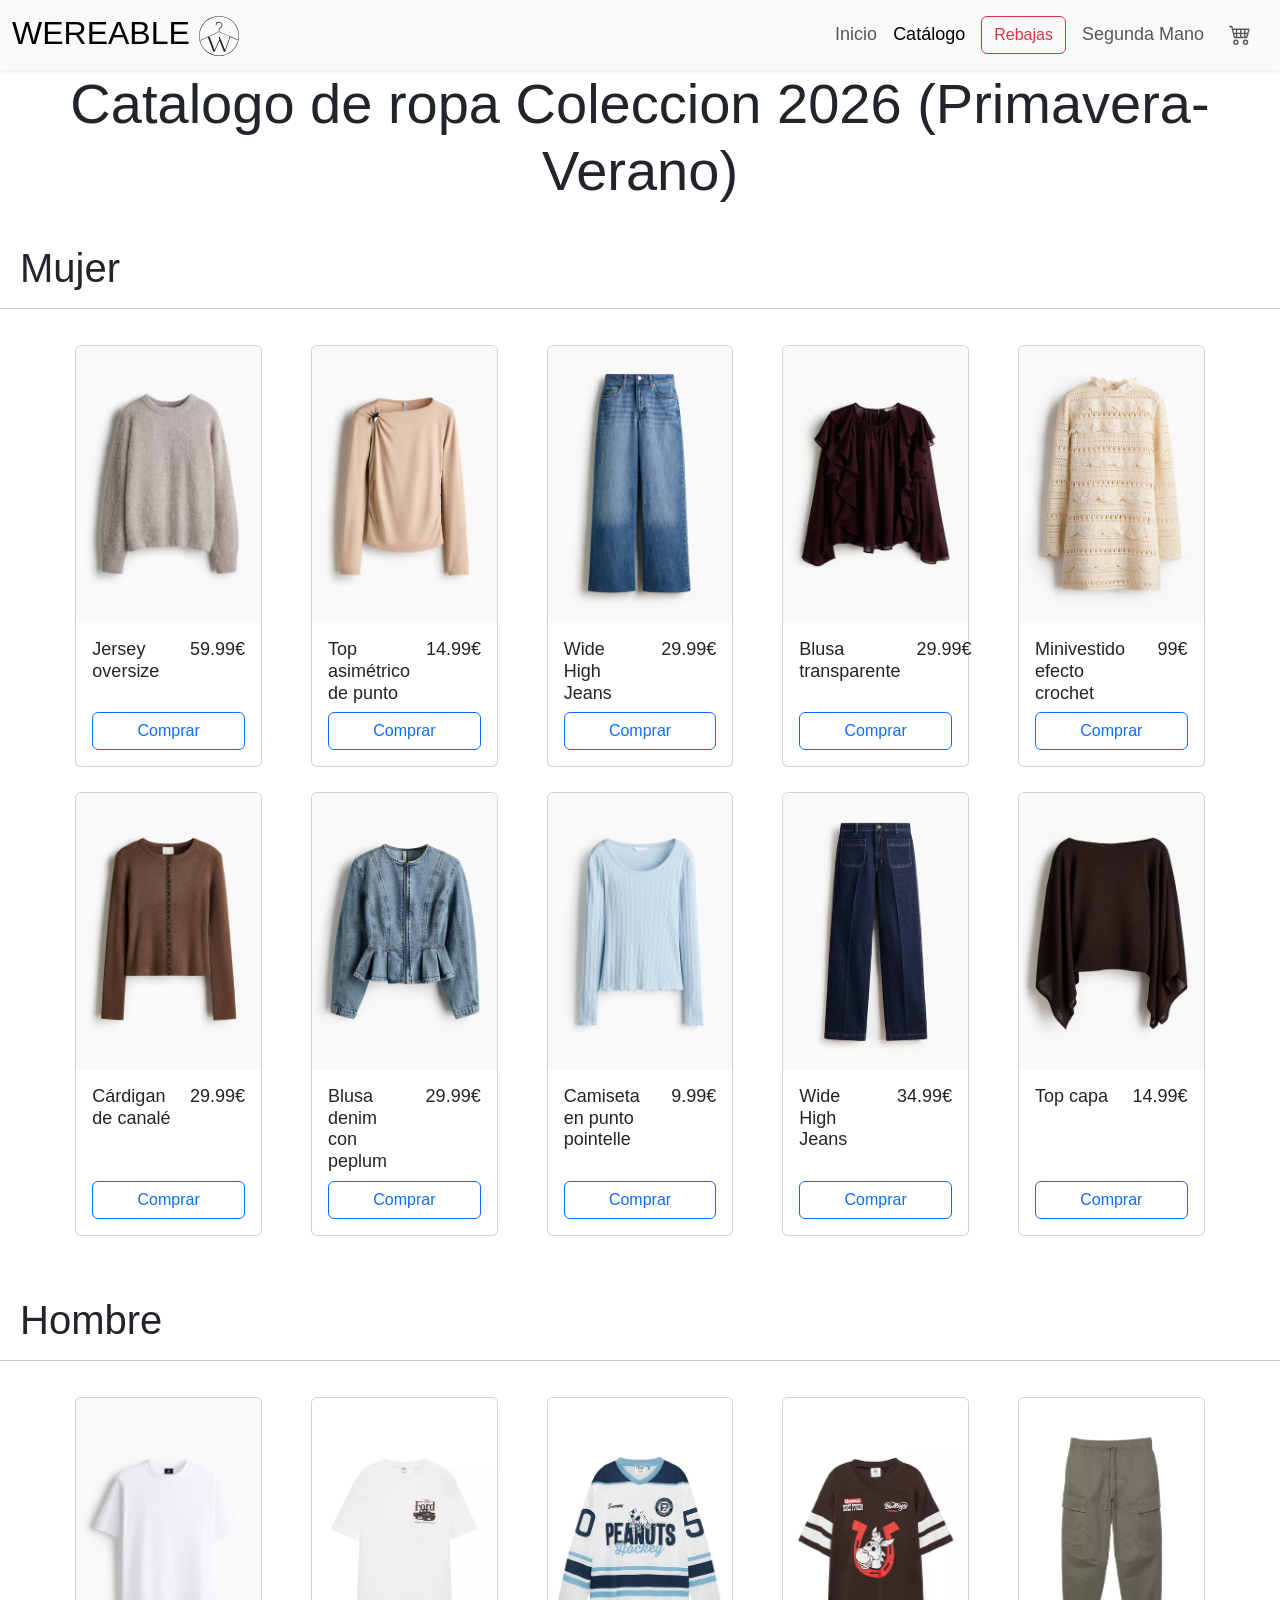
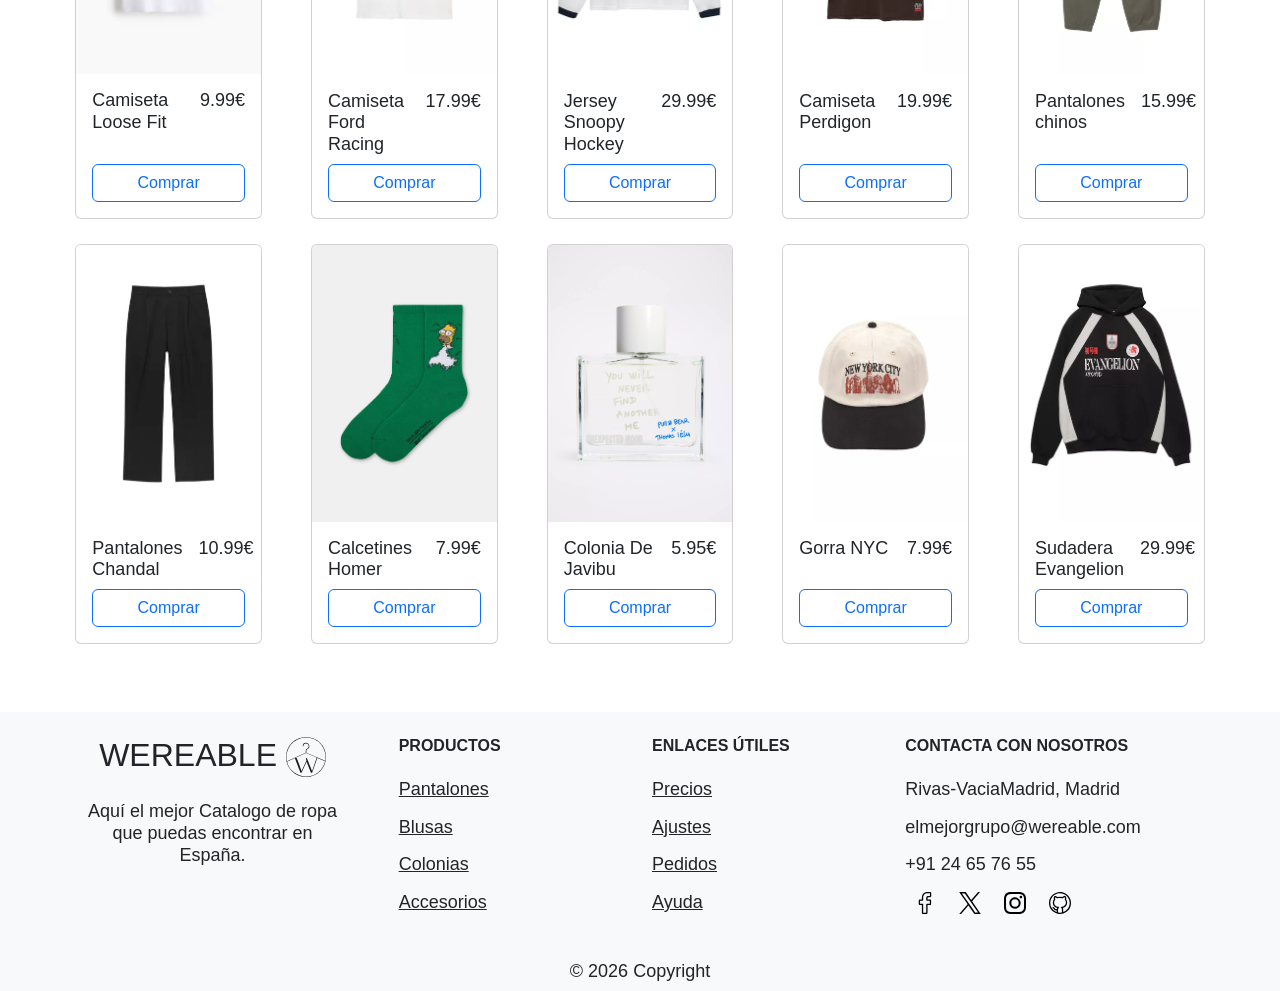
<file: catalog.html>
<!doctype html>
<html lang="en">
  <head>
    <meta charset="UTF-8" />
    <meta name="viewport" content="width=device-width, initial-scale=1.0" />
    <link
      href="https://cdn.jsdelivr.net/npm/bootstrap@5.3.8/dist/css/bootstrap.min.css"
      rel="stylesheet"
      integrity="sha384-sRIl4kxILFvY47J16cr9ZwB07vP4J8+LH7qKQnuqkuIAvNWLzeN8tE5YBujZqJLB"
      crossorigin="anonymous"
    />
    <title>CATALOGO</title>
    <link rel="stylesheet" href="css/_card.css" />
    <link rel="stylesheet" href="css/_generic.css" />
  </head>
  <body>
    <script src="js/carrito.js"></script>
    <script src="https://cdn.jsdelivr.net/npm/bootstrap@5.3.3/dist/js/bootstrap.bundle.min.js"></script>
    <nav class="navbar sticky-top navbar-expand-sm bg-body-tertiary shadow-sm">
      <div class="container-fluid">
        <a class="navbar-brand" href="index.html">
          <span class="display-1 fs-2"
            >WEREABLE
            <svg
              id="Layer_3"
              data-name="Layer 3"
              xmlns="http://www.w3.org/2000/svg"
              viewBox="0 0 253.5 253.5"
            >
              <defs>
                <style>
                  .cls-1 {
                    fill: #1d1d1b;
                  }
                </style>
              </defs>
              <title>Logo Wereable</title>
              <path
                class="cls-1"
                d="M289.75,69.5A126.75,126.75,0,1,0,416.5,196.25,126.89,126.89,0,0,0,289.75,69.5Zm0,3A123.77,123.77,0,0,1,411.16,220.21L292,168.6v-9.12a15.69,15.69,0,0,1,8.13-13.62,20.94,20.94,0,0,0-9.9-39.2h-0.3A20.93,20.93,0,0,0,269,127.58s4.14,0,4.14,0a16.79,16.79,0,0,1,17-16.79,16.79,16.79,0,0,1,7.94,31.46,19.83,19.83,0,0,0-10.25,17.23v9.25L168.91,223A123.77,123.77,0,0,1,289.75,72.5Zm0,247.5a124,124,0,0,1-120.14-94.07L290,171l67.45,29.2c-3,8.82-28.36,83.91-28.71,84.15s-33.62-81.87-33.62-81.87-5.12.75-6.25,1.75,3.75,14.63,3.75,14.63l-31,66.38s-28.62-79.62-30.87-82-11.5.63-11.5,0.63l35.25,92.5h7L293.25,226l27.63,70.5h7.75l32.65-94.62,49.26,21.33A124,124,0,0,1,289.75,320Z"
                transform="translate(-163 -69.5)"
              />
            </svg>
          </span>
        </a>
        <button
          class="navbar-toggler"
          type="button"
          data-bs-toggle="collapse"
          data-bs-target="#navbarNav"
          aria-controls="navbarNav"
          aria-expanded="false"
          aria-label="Toggle navigation"
        >
          <span class="navbar-toggler-icon"></span>
        </button>
        <div class="collapse navbar-collapse" id="navbarNav">
          <ul class="navbar-nav ms-auto d-flex align-items-center">
            <li class="nav-item">
              <a class="nav-link" href="index.html">Inicio</a>
            </li>
            <li class="nav-item">
              <a class="nav-link active" aria-current="page" href="#"
                >Catálogo</a
              >
            </li>
            <li class="nav-item">
              <a class="nav-link" href="sales.html"
                ><button class="btn btn-outline-danger">Rebajas</button></a
              >
            </li>
            <li class="nav-item">
              <a class="nav-link" href="secondhand.html">Segunda Mano</a>
            </li>
            <li class="nav-item">
              <a class="nav-link" href="carrito.html">
                <svg
                  xmlns="http://www.w3.org/2000/svg"
                  style="margin-bottom: 3px"
                  width="22"
                  height="22"
                  fill="currentColor"
                  class="bi bi-cart4"
                  viewBox="0 0 16 16"
                >
                  <path
                    d="M0 2.5A.5.5 0 0 1 .5 2H2a.5.5 0 0 1 .485.379L2.89 4H14.5a.5.5 0 0 1 .485.621l-1.5 6A.5.5 0 0 1 13 11H4a.5.5 0 0 1-.485-.379L1.61 3H.5a.5.5 0 0 1-.5-.5M3.14 5l.5 2H5V5zM6 5v2h2V5zm3 0v2h2V5zm3 0v2h1.36l.5-2zm1.11 3H12v2h.61zM11 8H9v2h2zM8 8H6v2h2zM5 8H3.89l.5 2H5zm0 5a1 1 0 1 0 0 2 1 1 0 0 0 0-2m-2 1a2 2 0 1 1 4 0 2 2 0 0 1-4 0m9-1a1 1 0 1 0 0 2 1 1 0 0 0 0-2m-2 1a2 2 0 1 1 4 0 2 2 0 0 1-4 0"
                  />
                </svg>
              </a>
            </li>
          </ul>
        </div>
      </div>
    </nav>
    <h1 class="display-4">
      Catalogo de ropa Coleccion 2026 (Primavera-Verano)
    </h1>
    <h2 class="display-6">Mujer</h2>
    <hr />
    <div
      class="row row-cols-1 row-cols-md-3 row-cols-lg-6 justify-content-center"
    >
      <div class="col d-flex">
        <div class="card">
          <img
            src="img/catalog/mujer/catalog1.avif"
            class="card-img-top"
            alt="Foto de prenda de ropa"
            title="Foto de una prenda de ropa"
          />
          <div class="card-body d-flex flex-column">
            <h5 class="card-title d-flex justify-content-between">
              Jersey oversize
              <span class="ms-3 price">59.99€</span>
            </h5>
            <button class="btn btn-outline-primary mt-auto btn-comprar">
              Comprar
            </button>
          </div>
        </div>
      </div>
      <div class="col d-flex">
        <div class="card">
          <img
            src="img/catalog/mujer/catalog2.avif"
            class="card-img-top"
            alt="Foto de prenda de ropa"
            title="Foto de una prenda de ropa"
          />
          <div class="card-body d-flex flex-column">
            <h5 class="card-title d-flex justify-content-between">
              Top asimétrico de punto
              <span class="ms-3 price">14.99€</span>
            </h5>
            <button class="btn btn-outline-primary mt-auto btn-comprar">
              Comprar
            </button>
          </div>
        </div>
      </div>
      <div class="col d-flex">
        <div class="card">
          <img
            src="img/catalog/mujer/catalog3.avif"
            class="card-img-top"
            alt="Foto de prenda de ropa"
            title="Foto de una prenda de ropa"
          />
          <div class="card-body d-flex flex-column">
            <h5 class="card-title d-flex justify-content-between">
              Wide High Jeans
              <span class="ms-3 price">29.99€</span>
            </h5>
            <button class="btn btn-outline-primary mt-auto btn-comprar">
              Comprar
            </button>
          </div>
        </div>
      </div>
      <div class="col d-flex">
        <div class="card">
          <img
            src="img/catalog/mujer/catalog4.avif"
            class="card-img-top"
            alt="Foto de prenda de ropa"
            title="Foto de una prenda de ropa"
          />
          <div class="card-body d-flex flex-column">
            <h5 class="card-title d-flex justify-content-between">
              Blusa transparente
              <span class="ms-3 price">29.99€</span>
            </h5>
            <button class="btn btn-outline-primary mt-auto btn-comprar">
              Comprar
            </button>
          </div>
        </div>
      </div>
      <div class="col d-flex">
        <div class="card">
          <img
            src="img/catalog/mujer/catalog5.avif"
            class="card-img-top"
            alt="Foto de prenda de ropa"
            title="Foto de una prenda de ropa"
          />
          <div class="card-body d-flex flex-column">
            <h5 class="card-title d-flex justify-content-between">
              Minivestido efecto crochet
              <span class="ms-3 price">99€</span>
            </h5>
            <button class="btn btn-outline-primary mt-auto btn-comprar">
              Comprar
            </button>
          </div>
        </div>
      </div>
      <div class="col d-flex">
        <div class="card">
          <img
            src="img/catalog/mujer/catalog6.avif"
            class="card-img-top"
            alt="Foto de prenda de ropa"
            title="Foto de una prenda de ropa"
          />
          <div class="card-body d-flex flex-column">
            <h5 class="card-title d-flex justify-content-between">
              Cárdigan de canalé
              <span class="ms-3 price">29.99€</span>
            </h5>
            <button class="btn btn-outline-primary mt-auto btn-comprar">
              Comprar
            </button>
          </div>
        </div>
      </div>
      <div class="col d-flex">
        <div class="card">
          <img
            src="img/catalog/mujer/catalog7.avif"
            class="card-img-top"
            alt="Foto de prenda de ropa"
            title="Foto de una prenda de ropa"
          />
          <div class="card-body d-flex flex-column">
            <h5 class="card-title d-flex justify-content-between">
              Blusa denim con peplum
              <span class="ms-3 price">29.99€</span>
            </h5>
            <button class="btn btn-outline-primary mt-auto btn-comprar">
              Comprar
            </button>
          </div>
        </div>
      </div>

      <div class="col d-flex">
        <div class="card">
          <img
            src="img/catalog/mujer/catalog8.avif"
            class="card-img-top"
            alt="Foto de prenda de ropa"
            title="Foto de una prenda de ropa"
          />
          <div class="card-body d-flex flex-column">
            <h5 class="card-title d-flex justify-content-between">
              Camiseta en punto pointelle
              <span class="ms-3 price">9.99€</span>
            </h5>
            <button class="btn btn-outline-primary mt-auto btn-comprar">
              Comprar
            </button>
          </div>
        </div>
      </div>
      <div class="col d-flex">
        <div class="card">
          <img
            src="img/catalog/mujer/catalog9.avif"
            class="card-img-top"
            alt="Foto de prenda de ropa"
            title="Foto de una prenda de ropa"
          />
          <div class="card-body d-flex flex-column">
            <h5 class="card-title d-flex justify-content-between">
              Wide High Jeans
              <span class="ms-3 price">34.99€</span>
            </h5>
            <button class="btn btn-outline-primary mt-auto btn-comprar">
              Comprar
            </button>
          </div>
        </div>
      </div>
      <div class="col d-flex">
        <div class="card">
          <img
            src="img/catalog/mujer/catalog10.avif"
            class="card-img-top"
            alt="Foto de prenda de ropa"
            title="Foto de una prenda de ropa"
          />
          <div class="card-body d-flex flex-column">
            <h5 class="card-title d-flex justify-content-between">
              Top capa
              <span class="ms-3 price">14.99€</span>
            </h5>
            <button class="btn btn-outline-primary mt-auto btn-comprar">
              Comprar
            </button>
          </div>
        </div>
      </div>
    </div>

    <h2 class="display-6">Hombre</h2>
    <hr />
    <div
      class="row row-cols-1 row-cols-md-3 row-cols-lg-6 d-flex justify-content-center"
    >
      <div class="col d-flex">
        <div class="card">
          <img
            src="img/catalog/hombre/catalog1.avif"
            class="card-img-top"
            alt="Foto de prenda de ropa"
            title="Foto de una prenda de ropa"
          />
          <div class="card-body d-flex flex-column">
            <h5 class="card-title d-flex justify-content-between">
              Camiseta Loose Fit
              <span class="ms-3 price">9.99€</span>
            </h5>
            <button class="btn btn-outline-primary mt-auto btn-comprar">
              Comprar
            </button>
          </div>
        </div>
      </div>
      <div class="col d-flex">
        <div class="card">
          <img
            src="img/catalog/hombre/catalog2.webp"
            class="card-img-top"
            alt="Foto de prenda de ropa"
            title="Foto de una prenda de ropa"
          />
          <div class="card-body d-flex flex-column">
            <h5 class="card-title d-flex justify-content-between">
              Camiseta Ford Racing
              <span class="ms-3 price">17.99€</span>
            </h5>
            <button class="btn btn-outline-primary mt-auto btn-comprar">
              Comprar
            </button>
          </div>
        </div>
      </div>
      <div class="col d-flex">
        <div class="card">
          <img
            src="img/catalog/hombre/catalog3.webp"
            class="card-img-top"
            alt="Foto de prenda de ropa"
            title="Foto de una prenda de ropa"
          />
          <div class="card-body d-flex flex-column">
            <h5 class="card-title d-flex justify-content-between">
              Jersey Snoopy Hockey
              <span class="ms-3 price">29.99€</span>
            </h5>
            <button class="btn btn-outline-primary mt-auto btn-comprar">
              Comprar
            </button>
          </div>
        </div>
      </div>
      <div class="col d-flex">
        <div class="card">
          <img
            src="img/catalog/hombre/catalog4.webp"
            class="card-img-top"
            alt="Foto de prenda de ropa"
            title="Foto de una prenda de ropa"
          />
          <div class="card-body d-flex flex-column">
            <h5 class="card-title d-flex justify-content-between">
              Camiseta Perdigon
              <span class="ms-3 price">19.99€</span>
            </h5>
            <button class="btn btn-outline-primary mt-auto btn-comprar">
              Comprar
            </button>
          </div>
        </div>
      </div>
      <div class="col d-flex">
        <div class="card">
          <img
            src="img/catalog/hombre/catalog5.webp"
            class="card-img-top"
            alt="Foto de prenda de ropa"
            title="Foto de una prenda de ropa"
          />
          <div class="card-body d-flex flex-column">
            <h5 class="card-title d-flex justify-content-between">
              Pantalones chinos
              <span class="ms-3 price">15.99€</span>
            </h5>
            <button class="btn btn-outline-primary mt-auto btn-comprar">
              Comprar
            </button>
          </div>
        </div>
      </div>
      <div class="col d-flex">
        <div class="card">
          <img
            src="img/catalog/hombre/catalog6.webp"
            class="card-img-top"
            alt="Foto de prenda de ropa"
            title="Foto de una prenda de ropa"
          />
          <div class="card-body d-flex flex-column">
            <h5 class="card-title d-flex justify-content-between">
              Pantalones Chandal
              <span class="ms-3 price">10.99€</span>
            </h5>
            <button class="btn btn-outline-primary mt-auto btn-comprar">
              Comprar
            </button>
          </div>
        </div>
      </div>
      <div class="col d-flex">
        <div class="card">
          <img
            src="img/catalog/hombre/catalog7.jpg"
            class="card-img-top"
            alt="Foto de prenda de ropa"
            title="Foto de una prenda de ropa"
          />
          <div class="card-body d-flex flex-column">
            <h5 class="card-title d-flex justify-content-between">
              Calcetines Homer
              <span class="ms-3 price">7.99€</span>
            </h5>
            <button class="btn btn-outline-primary mt-auto btn-comprar">
              Comprar
            </button>
          </div>
        </div>
      </div>

      <div class="col d-flex">
        <div class="card">
          <img
            src="img/catalog/hombre/catalog8.webp"
            class="card-img-top"
            alt="Foto de prenda de ropa"
            title="Foto de una prenda de ropa"
          />
          <div class="card-body d-flex flex-column">
            <h5 class="card-title d-flex justify-content-between">
              Colonia De Javibu
              <span class="ms-3 price">5.95€</span>
            </h5>
            <button class="btn btn-outline-primary mt-auto btn-comprar">
              Comprar
            </button>
          </div>
        </div>
      </div>
      <div class="col d-flex">
        <div class="card">
          <img
            src="img/catalog/hombre/catalog9.webp"
            class="card-img-top"
            alt="Foto de prenda de ropa"
            title="Foto de una prenda de ropa"
          />
          <div class="card-body d-flex flex-column">
            <h5 class="card-title d-flex justify-content-between">
              Gorra NYC
              <span class="ms-3 price">7.99€</span>
            </h5>
            <button class="btn btn-outline-primary mt-auto btn-comprar">
              Comprar
            </button>
          </div>
        </div>
      </div>
      <div class="col d-flex">
        <div class="card">
          <img
            src="img/catalog/hombre/catalog10.webp"
            class="card-img-top"
            alt="Foto de prenda de ropa"
            title="Foto de una prenda de ropa"
          />
          <div class="card-body d-flex flex-column">
            <h5 class="card-title d-flex justify-content-between">
              Sudadera Evangelion
              <span class="ms-3 price">29.99€</span>
            </h5>
            <button class="btn btn-outline-primary mt-auto btn-comprar">
              Comprar
            </button>
          </div>
        </div>
      </div>
    </div>

    <footer class="text-center text-lg-start bg-body-tertiary mt-5">
      <div class="container text-center text-md-start pt-2">
        <div class="row mt-3">
          <div class="col-md-12 col-lg-4 col-xl-3 mb-4 text-center">
            <h6 class="fw-bold mb-4">
              <span class="display-1 fs-2">
                WEREABLE
                <svg
                  id="Layer_3"
                  data-name="Layer 3"
                  xmlns="http://www.w3.org/2000/svg"
                  viewBox="0 0 253.5 253.5"
                >
                  <defs>
                    <style>
                      .cls-1 {
                        fill: #1d1d1b;
                      }
                    </style>
                  </defs>
                  <title>Logo Wereable</title>
                  <path
                    class="cls-1"
                    d="M289.75,69.5A126.75,126.75,0,1,0,416.5,196.25,126.89,126.89,0,0,0,289.75,69.5Zm0,3A123.77,123.77,0,0,1,411.16,220.21L292,168.6v-9.12a15.69,15.69,0,0,1,8.13-13.62,20.94,20.94,0,0,0-9.9-39.2h-0.3A20.93,20.93,0,0,0,269,127.58s4.14,0,4.14,0a16.79,16.79,0,0,1,17-16.79,16.79,16.79,0,0,1,7.94,31.46,19.83,19.83,0,0,0-10.25,17.23v9.25L168.91,223A123.77,123.77,0,0,1,289.75,72.5Zm0,247.5a124,124,0,0,1-120.14-94.07L290,171l67.45,29.2c-3,8.82-28.36,83.91-28.71,84.15s-33.62-81.87-33.62-81.87-5.12.75-6.25,1.75,3.75,14.63,3.75,14.63l-31,66.38s-28.62-79.62-30.87-82-11.5.63-11.5,0.63l35.25,92.5h7L293.25,226l27.63,70.5h7.75l32.65-94.62,49.26,21.33A124,124,0,0,1,289.75,320Z"
                    transform="translate(-163 -69.5)"
                  />
                </svg>
              </span>
            </h6>
            <p>
              Aquí el mejor Catalogo de ropa que puedas encontrar en España.
            </p>
          </div>
          <div class="col-md-4 col-lg-2 col-xl-2 mx-auto mb-4">
            <h6 class="fw-bold mb-4">PRODUCTOS</h6>
            <p>
              <a href="#!" class="text-reset">Pantalones</a>
            </p>
            <p>
              <a href="#!" class="text-reset">Blusas</a>
            </p>
            <p>
              <a href="#!" class="text-reset">Colonias</a>
            </p>
            <p>
              <a href="#!" class="text-reset">Accesorios</a>
            </p>
          </div>

          <div class="col-md-4 col-lg-2 col-xl-2 mx-auto mb-4">
            <h6 class="fw-bold mb-4">ENLACES ÚTILES</h6>
            <p>
              <a href="#!" class="text-reset">Precios</a>
            </p>
            <p>
              <a href="#!" class="text-reset">Ajustes</a>
            </p>
            <p>
              <a href="#!" class="text-reset">Pedidos</a>
            </p>
            <p>
              <a href="#!" class="text-reset">Ayuda</a>
            </p>
          </div>

            <div class="col-md-4 col-lg-3 col-xl-3 mx-auto mb-md-0 mb-4">
              <h6 class="fw-bold mb-4">CONTACTA CON NOSOTROS</h6>
              <p>Rivas-VaciaMadrid, Madrid</p>
              <p>elmejorgrupo@wereable.com</p>
              <p>+91 24 65 76 55</p>
                <div>
                  <section>
                    <!-- Facebook -->
                    <a href="https://www.youtube.com/watch?v=dQw4w9WgXcQ" target="_blank" class="enlace_footer">
                      <svg id="Layer_1" width="22" height="22" data-name="Layer 1" xmlns="http://www.w3.org/2000/svg" viewBox="0 0 232.77 409.01"><title>facebook</title><path d="M195.22,42.69c9.89,4.47,13.88,12.16,13.65,22.95-0.38,17.82-.08,35.66-0.11,53.49,0,13.06-8.31,21.49-21.36,21.63-11.71.12-23.42,0.07-35.13,0.1-0.67,0-1.33,0-2,0-8.12.41-10.12,2.32-10.22,10.35-0.12,9.54,0,19.09,0,29.16,1.85,0,3.4,0,4.95,0,14.5,0.13,29,.13,43.49.43,9.28,0.2,17.71,8.72,17.82,18.67q0.34,32.73,0,65.47c-0.12,10.46-9.09,18.66-20,18.77-13.84.14-27.68,0-41.52,0h-4.83v5.36q0,69.86,0,139.73c0,11.79-5.48,19.57-15.6,22.11a24.76,24.76,0,0,1-5.92.5c-20.23,0-40.47-.48-60.68.19-13.85.46-23.78-8.28-23.67-24,0.33-46,.12-92.09.12-138.13V283.8h-4.4c-10.78,0-21.56,0-32.34,0-12.25-.05-20.86-7.56-21.06-19.67-0.38-21.81-.26-43.64.15-65.45A18.17,18.17,0,0,1-5.9,180.86c11.28-.58,22.6-0.33,33.91-0.44,1.84,0,3.69,0,6.13,0,0-1.73,0-3.14,0-4.55,0.2-13-.29-26.13.74-39.09,3.68-46.08,31.17-82.58,78.8-92.45,2.43-.5,4.85-1.09,7.27-1.64h74.26Zm-13,162h-4.61c-15.83,0-31.67,0-47.5,0-8.24,0-14.36-5-14.45-12.84-0.18-15.68-.34-31.42.81-47,1.13-15.35,10.86-25.21,26.23-26.94,12.24-1.38,24.66-1.08,37-1.51,1.53-.05,3.07,0,4.59,0V66.66c-19.39,0-38.43-.75-57.39.23a69,69,0,0,0-42.4,17.3c-17.58,15.32-24.71,35.5-25.72,58-0.7,15.67-.18,31.39-0.24,47.09,0,9.89-5.47,15.37-15.27,15.39-12.77,0-25.55,0-38.32,0H0.58v54.91H5.1c12.91,0,25.81.05,38.72,0,6.36,0,11.2,2.45,13.58,8.44a21.69,21.69,0,0,1,1.11,7.82q0.09,73.24,0,146.49c0,1.66,0,3.31,0,4.84h56.92c0-2,0-3.76,0-5.49q0-73,0-146.09c0-10.85,5-16,15.78-16,15.43,0,30.87,0,46.3,0,1.52,0,3-.14,4.67-0.21V204.72Z" transform="translate(23.89 -42.69)"/></svg>
                    </a>
                    <!-- X -->
                    <a href="https://www.youtube.com/watch?v=dQw4w9WgXcQ" target="_blank" class="enlace_footer">
                      <svg id="Layer_1" width="22" height="22" data-name="Layer 1" xmlns="http://www.w3.org/2000/svg" viewBox="0 0 900.48 920.52"><title>X</title><path d="M508.57-134.31Q463.95-82.09,419.31-29.89,297.81,111.49,176.2,252.78c-0.58.68-1.07,1.44-2.12,2.87L537.94,785.2c-3.13.33-5.29,0.76-7.46,0.76q-126.7.05-253.4,0.15c-5.42,0-8.51-1.73-11.58-6.21Q148,608.5,30.21,437.32c-1.68-2.44-3.49-4.78-5.82-8-13.27,15.35-26.15,30.17-39,45.06Q-144.9,626-275.07,777.67c-5.4,6.3-10.81,8.75-19.06,8.53-22-.59-44.13-0.2-68.42-0.2L-11,377.35q-34.28-49.9-68.19-99.25-139-202.32-278.07-404.67a78.22,78.22,0,0,1-4.16-7.74H-93.59c0.78,1.27,1.5,2.57,2.35,3.79Q21.54,33.62,134.35,197.74c1.14,1.66,2.46,3.18,4.24,5.46,3.16-3.56,5.92-6.58,8.59-9.69Q274.83,45.17,402.42-103.21c8.7-10.13,16.85-20.72,25.26-31.1h80.89Zm-80,862.93c-1.89-3-2.62-4.34-3.46-5.55Q148.46,327.26-128.45-68.39c-2.22-3.16-7.67-5.69-11.64-5.74-35-.44-70.08-0.27-105.13-0.23-2.23,0-4.47.38-7.84,0.69,2.6,3.9,4.49,6.87,6.5,9.75Q-138.3,91-30,245.86,136.15,483.52,302.17,721.27c3.93,5.64,7.91,7.57,14.61,7.5,33.84-.34,67.69-0.16,101.54-0.16H428.6Z" transform="translate(362.55 134.31)"/></svg>
                    </a>
                    <!-- Instagram -->
                    <a href="https://www.youtube.com/watch?v=dQw4w9WgXcQ" target="_blank" class="enlace_footer">
                      <svg id="Layer_1" width="22" height="22"data-name="Layer 1" xmlns="http://www.w3.org/2000/svg" viewBox="0 0 510.27 510.11"><title>insta</title><path d="M161.36,501H-3.33c-4.46-.34-8.93-0.58-13.37-1-15.83-1.64-32-1.85-47.41-5.31C-121.56,481.79-157,446.08-170,388.57c-5.5-24.17-5.58-48.84-5.79-73.4q-0.59-69.34,0-138.69c0.22-24.9.34-49.92,5.92-74.39,12.17-53.37,44.18-88.44,97-103.8,20.09-5.84,40.83-7.34,61.64-7.35,64.51,0,129-.17,193.53.54A205.94,205.94,0,0,1,226.6-2.76c45.23,10.6,77.46,37.32,95,80.72,9.81,24.24,12.33,49.83,12.37,75.71,0.1,58.7.34,117.41-.15,176.11a385.81,385.81,0,0,1-4.09,53.06,132,132,0,0,1-30.89,68c-27.43,31.83-63.47,45.1-104.19,48.15C183.57,499.81,172.46,500.36,161.36,501ZM79.41,455.79l0-.9c18.46,0,36.93.37,55.38-.09,25.56-.64,51.28.39,76.53-4.67,36.07-7.23,60.1-28.17,70.62-63.78,5-17.06,5.85-34.74,6-52.31q0.73-76.84.42-153.68c-0.07-22.08.09-44.27-4.29-66.07-7.5-37.31-29-61.79-66.38-71.49-21.3-5.53-43.17-5.5-64.89-5.77-42.24-.51-84.5-0.31-126.74-0.2-25.26.07-50.62-.38-75.59,4.09-38.38,6.87-63.84,28.39-73.93,66.84-4.82,18.36-5.37,37.18-5.52,55.9q-0.65,82.08,0,164.17a330.87,330.87,0,0,0,4,48.6c4,25.55,16.52,46.48,38.71,60.7C-69.21,448-50,452.22-30.3,453,6.25,454.4,42.84,454.91,79.41,455.79Z" transform="translate(176.13 9.08)"/><path d="M79.27,114C151.47,113.79,211,173.27,211,245.6S151.84,377,79.67,377.07-51.68,318.29-52.06,246,6.76,114.3,79.27,114ZM-5.44,245.47A84.93,84.93,0,1,0,79.91,160.6,84.58,84.58,0,0,0-5.44,245.47Z" transform="translate(176.13 9.08)"/><path d="M215.85,139.71A30.27,30.27,0,0,1,185.32,109,30.62,30.62,0,0,1,216,78.31a31,31,0,0,1,30.71,30.87A30.62,30.62,0,0,1,215.85,139.71Z" transform="translate(176.13 9.08)"/></svg>
                    </a>
                    <!-- Github -->
                    <a href="https://github.com/NuriaPines/Proyecto-Final-Diseno.git" target="_blank" class="enlace_footer">
                      <svg id="Layer_1" width="22" height="22" data-name="Layer 1" xmlns="http://www.w3.org/2000/svg" viewBox="0 0 409.75 409.69"><title>github</title><path d="M-213,185.69h27.2c1.15,0.26,2.3.6,3.46,0.76,8.29,1.18,16.69,1.8,24.84,3.58,42.32,9.23,78.72,29.42,107.7,61.61,49,54.41,66,117.84,48.89,189.18C-13,491.19-41.7,530.91-84.46,560c-43.29,29.44-91.36,40.27-143.16,33.4a197.2,197.2,0,0,1-99.21-42.55c-39.95-32.12-64.89-73.38-74.16-123.91-1.34-7.3-2.15-14.69-3.21-22q0-13.6,0-27.2c0.61-4.86,1.12-9.74,1.84-14.58,5.89-40,21.76-75.46,48.28-105.92,33-37.93,74.34-61.27,124.17-69.16C-224.3,187.14-218.64,186.46-213,185.69Zm-40.93,296.43c-6.94-2.71-14.55-5.19-21.73-8.59-24.69-11.66-42.86-29.82-51.6-55.95-11.11-33.22-6.7-64.76,12.59-94.13a6.84,6.84,0,0,0,1.27-3.9c-0.3-3.84-1.12-7.63-1.48-11.46-1.06-11.51-.44-22.87,3.48-33.87,3.76-10.55,11.57-15.93,21.84-14.73,4.34,0.51,8.91,1,12.82,2.73,10.43,4.61,20.51,10,30.84,14.82a11.57,11.57,0,0,0,7,1.1A165.77,165.77,0,0,1-161,278a11.63,11.63,0,0,0,9.64-1.56c11-6.77,22.18-13.14,35-16,16.73-3.71,26.52,2.37,30.58,19.2,3.12,12.93,2.61,25.86.61,38.86a7.1,7.1,0,0,0,.86,4.68c15.16,22.19,20.9,46.76,17.6,73.22-4.52,36.24-24.23,61.73-57,77.3-7.11,3.38-14.65,5.86-22.15,8.81,5.37,10.13,6.54,21,6.41,32.17-0.16,13.73,0,27.46,0,41.2v4.32C-68,536.49-8,460.07-20.36,367.16c-12.25-92.29-95.81-164.87-194.12-156.74-85.18,7-161,77.51-165.37,172.86-4.08,88.47,56.69,156.46,120.24,176.69V528.75c-1.41.11-2.61,0.12-3.77,0.32a48.41,48.41,0,0,1-22.86-1.63c-11.88-3.7-20.57-11.39-27.24-21.66-5.56-8.55-11.33-16.88-22.81-18.1l-2.07-23.37c10.36-1.14,19.08,2.24,27.14,7.9,8.27,5.79,13.73,14,19.32,22.14,7.21,10.53,19.17,13.92,31,9a4.13,4.13,0,0,0,2.14-2.37C-257,494.78-255.53,488.5-253.93,482.12ZM-211.86,465c-5.15,7.49-9.61,14.77-14.86,21.42-6.19,7.84-8.64,16.64-8.67,26.34,0,17.19,0,34.39-.06,51.58,0,2.42.58,3.42,3.16,3.88a183.05,183.05,0,0,0,65.53,0c2.75-.5,3.43-1.45,3.42-4.07-0.1-16.53-.16-33.05,0-49.58,0.09-11-2.62-20.85-9.74-29.61-5-6.14-9-13-13.74-20,2-.38,3.47-0.69,4.91-0.91,14.45-2.21,29-4.11,42.65-9.68,18.81-7.67,34.1-19.59,42.33-38.51,12.08-27.75,9.26-54.57-8.06-79.4-4.8-6.88-6.52-13.17-4.34-21.51a61.91,61.91,0,0,0-.15-30.89,21.28,21.28,0,0,0-2.55.26c-11,2.56-20.46,8.26-29.62,14.39-7.11,4.75-14.11,5.32-22.3,3.52a212.93,212.93,0,0,0-31.1-4.49c-14.7-1-29.2,1.42-43.43,5.13a19,19,0,0,1-15.63-2.41c-4.85-3-9.71-6.08-14.75-8.77-6.38-3.41-12.81-6.88-20.49-7.69a73,73,0,0,0,.59,34.22c1.39,5.39.82,10.28-2.67,14.68a79,79,0,0,0-17.07,43.91c-1.75,22.56,4.37,42.35,20.28,58.75,14.11,14.54,32,21.53,51.45,25.24C-228.74,462.42-220.61,463.56-211.86,465Z" transform="translate(404.2 -185.69)"/></svg>
                    </a>
                  </section>
                </div>
            </div>
          </div>
        </div>
      </section>

      <div class="text-center p-2">
        © 2026 Copyright
      </div>
    </footer>
  </body>
</html>
</file>
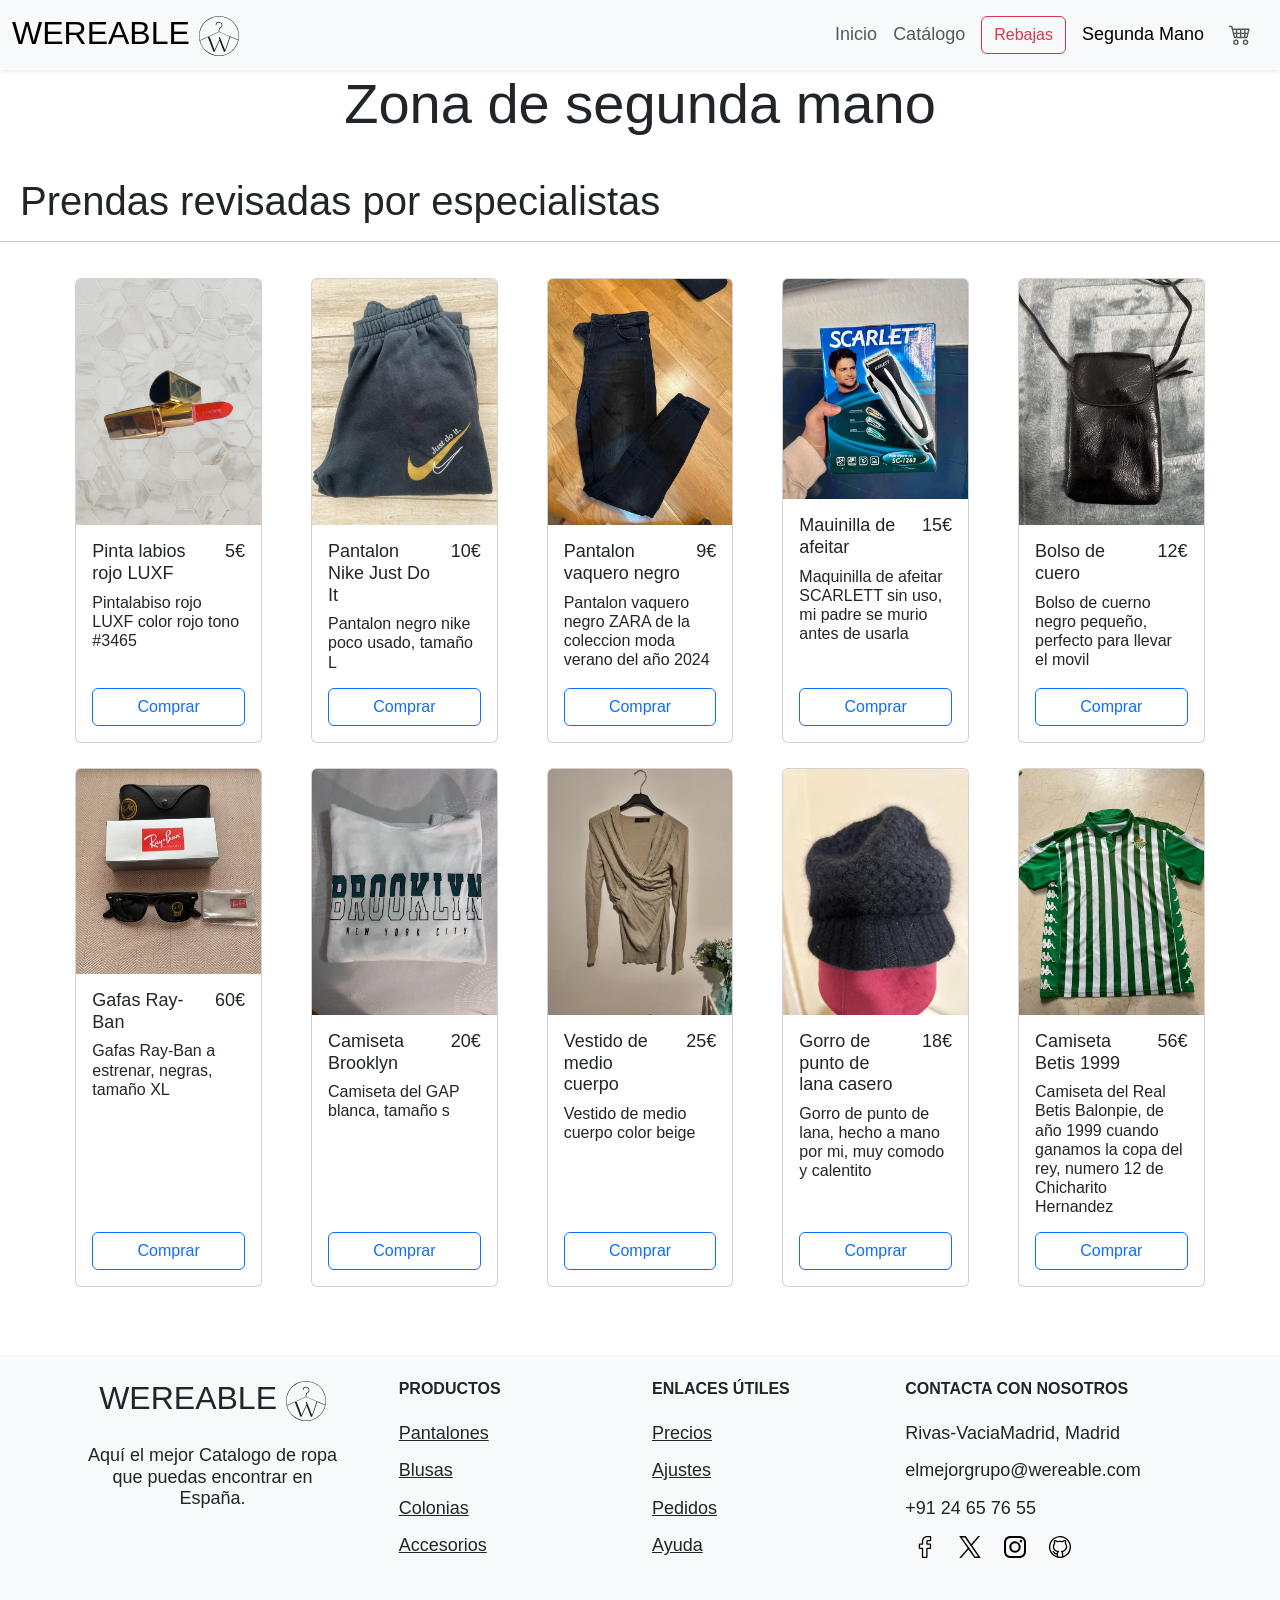
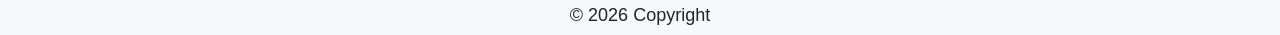
<file: secondhand.html>
<!doctype html>
<html lang="en">
  <head>
    <meta charset="UTF-8" />
    <meta name="viewport" content="width=device-width, initial-scale=1.0" />
    <link
      href="https://cdn.jsdelivr.net/npm/bootstrap@5.3.8/dist/css/bootstrap.min.css"
      rel="stylesheet"
      integrity="sha384-sRIl4kxILFvY47J16cr9ZwB07vP4J8+LH7qKQnuqkuIAvNWLzeN8tE5YBujZqJLB"
      crossorigin="anonymous"
    />
    <link rel="stylesheet" href="css/_generic.css" />
    <link rel="stylesheet" href="css/_card.css" />

    <title>SEGUNDA MANO</title>
  </head>
  <body class="">
    <script src="js/carrito.js"></script>
    <script src="https://cdn.jsdelivr.net/npm/bootstrap@5.3.3/dist/js/bootstrap.bundle.min.js"></script>
    <nav class="navbar navbar-expand-sm bg-body-tertiary shadow-sm">
      <div class="container-fluid">
        <a class="navbar-brand" href="index.html"
          ><span class="display-1 fs-2"
            >WEREABLE
            <svg
              id="Layer_3"
              data-name="Layer 3"
              xmlns="http://www.w3.org/2000/svg"
              viewBox="0 0 253.5 253.5"
            >
              <defs>
                <style>
                  .cls-1 {
                    fill: #1d1d1b;
                  }
                </style>
              </defs>
              <title>Logo Wereable</title>
              <path
                class="cls-1"
                d="M289.75,69.5A126.75,126.75,0,1,0,416.5,196.25,126.89,126.89,0,0,0,289.75,69.5Zm0,3A123.77,123.77,0,0,1,411.16,220.21L292,168.6v-9.12a15.69,15.69,0,0,1,8.13-13.62,20.94,20.94,0,0,0-9.9-39.2h-0.3A20.93,20.93,0,0,0,269,127.58s4.14,0,4.14,0a16.79,16.79,0,0,1,17-16.79,16.79,16.79,0,0,1,7.94,31.46,19.83,19.83,0,0,0-10.25,17.23v9.25L168.91,223A123.77,123.77,0,0,1,289.75,72.5Zm0,247.5a124,124,0,0,1-120.14-94.07L290,171l67.45,29.2c-3,8.82-28.36,83.91-28.71,84.15s-33.62-81.87-33.62-81.87-5.12.75-6.25,1.75,3.75,14.63,3.75,14.63l-31,66.38s-28.62-79.62-30.87-82-11.5.63-11.5,0.63l35.25,92.5h7L293.25,226l27.63,70.5h7.75l32.65-94.62,49.26,21.33A124,124,0,0,1,289.75,320Z"
                transform="translate(-163 -69.5)"
              /></svg></span
        ></a>
        <button
          class="navbar-toggler"
          type="button"
          data-bs-toggle="collapse"
          data-bs-target="#navbarNav"
          aria-controls="navbarNav"
          aria-expanded="false"
          aria-label="Toggle navigation"
        >
          <span class="navbar-toggler-icon"></span>
        </button>
        <div class="collapse navbar-collapse" id="navbarNav">
          <ul class="navbar-nav ms-auto d-flex align-items-center">
            <li class="nav-item">
              <a class="nav-link" href="index.html">Inicio</a>
            </li>
            <li class="nav-item">
              <a class="nav-link" href="catalog.html">Catálogo</a>
            </li>
            <li class="nav-item">
              <a class="nav-link" href="sales.html"
                ><button class="btn btn-outline-danger">Rebajas</button></a
              >
            </li>
            <li class="nav-item">
              <a class="nav-link active" aria-current="page" href="#"
                >Segunda Mano</a
              >
            </li>
            <li class="nav-item">
              <a class="nav-link" href="carrito.html">
                <svg
                  xmlns="http://www.w3.org/2000/svg"
                  style="margin-bottom: 3px"
                  width="22"
                  height="22"
                  fill="currentColor"
                  class="bi bi-cart4"
                  viewBox="0 0 16 16"
                >
                  <path
                    d="M0 2.5A.5.5 0 0 1 .5 2H2a.5.5 0 0 1 .485.379L2.89 4H14.5a.5.5 0 0 1 .485.621l-1.5 6A.5.5 0 0 1 13 11H4a.5.5 0 0 1-.485-.379L1.61 3H.5a.5.5 0 0 1-.5-.5M3.14 5l.5 2H5V5zM6 5v2h2V5zm3 0v2h2V5zm3 0v2h1.36l.5-2zm1.11 3H12v2h.61zM11 8H9v2h2zM8 8H6v2h2zM5 8H3.89l.5 2H5zm0 5a1 1 0 1 0 0 2 1 1 0 0 0 0-2m-2 1a2 2 0 1 1 4 0 2 2 0 0 1-4 0m9-1a1 1 0 1 0 0 2 1 1 0 0 0 0-2m-2 1a2 2 0 1 1 4 0 2 2 0 0 1-4 0"
                  />
                </svg>
              </a>
            </li>
          </ul>
        </div>
      </div>
    </nav>
    <h1 class="display-4">Zona de segunda mano</h1>
    <h2 class="display-6">Prendas revisadas por especialistas</h2>
    <hr />
    <div
      class="row row-cols-1 row-cols-md-3 row-cols-lg-6 d-flex justify-content-center"
    >
      <div class="col d-flex">
        <div class="card">
          <img
            src="img/secondhand/secondhand1.webp"
            class="card-img-top"
            alt="Foto de ropa u objetos de segunda mano"
            title="Foto de ropa y/o objetos de segunda mano"
          />
          <div class="card-body d-flex flex-column">
            <h5 class="card-title d-flex justify-content-between">
              Pinta labios rojo LUXF
              <span class="ms-3 price">5€</span>
            </h5>
            <p class="card-text fs-6">
              Pintalabiso rojo LUXF color rojo tono #3465
            </p>
            <a href="#" class="btn btn-outline-primary mt-auto">Comprar</a>
          </div>
        </div>
      </div>
      <div class="col d-flex">
        <div class="card">
          <img
            src="img/secondhand/secondhand2.webp"
            class="card-img-top"
            alt="Foto de ropa u objetos de segunda mano"
            title="Foto de ropa y/o objetos de segunda mano"
          />
          <div class="card-body d-flex flex-column">
            <h5 class="card-title d-flex justify-content-between">
              Pantalon Nike Just Do It
              <span class="ms-3 price">10€</span>
            </h5>
            <p class="card-text fs-6">
              Pantalon negro nike poco usado, tamaño L
            </p>
            <a href="#" class="btn btn-outline-primary mt-auto">Comprar</a>
          </div>
        </div>
      </div>
      <div class="col d-flex">
        <div class="card">
          <img
            src="img/secondhand/secondhand3.webp"
            class="card-img-top"
            alt="Foto de ropa u objetos de segunda mano"
            title="Foto de ropa y/o objetos de segunda mano"
          />
          <div class="card-body d-flex flex-column">
            <h5 class="card-title d-flex justify-content-between">
              Pantalon vaquero negro
              <span class="ms-3 price">9€</span>
            </h5>
            <p class="card-text fs-6">
              Pantalon vaquero negro ZARA de la coleccion moda verano del año
              2024
            </p>
            <a href="#" class="btn btn-outline-primary mt-auto">Comprar</a>
          </div>
        </div>
      </div>
      <div class="col d-flex">
        <div class="card">
          <img
            src="img/secondhand/secondhand4.webp"
            class="card-img-top"
            alt="Foto de ropa u objetos de segunda mano"
            title="Foto de ropa y/o objetos de segunda mano"
          />
          <div class="card-body d-flex flex-column">
            <h5 class="card-title d-flex justify-content-between">
              Mauinilla de afeitar
              <span class="ms-3 price">15€</span>
            </h5>
            <p class="card-text fs-6">
              Maquinilla de afeitar SCARLETT sin uso, mi padre se murio antes de
              usarla
            </p>
            <a href="#" class="btn btn-outline-primary mt-auto">Comprar</a>
          </div>
        </div>
      </div>
      <div class="col d-flex">
        <div class="card">
          <img
            src="img/secondhand/secondhand5.webp"
            class="card-img-top"
            alt="Foto de ropa u objetos de segunda mano"
            title="Foto de ropa y/o objetos de segunda mano"
          />
          <div class="card-body d-flex flex-column">
            <h5 class="card-title d-flex justify-content-between">
              Bolso de cuero
              <span class="ms-3 price">12€</span>
            </h5>
            <p class="card-text fs-6">
              Bolso de cuerno negro pequeño, perfecto para llevar el movil
            </p>
            <a href="#" class="btn btn-outline-primary mt-auto">Comprar</a>
          </div>
        </div>
      </div>
      <div class="col d-flex">
        <div class="card">
          <img
            src="img/secondhand/secondhand6.webp"
            class="card-img-top"
            alt="Foto de ropa u objetos de segunda mano"
            title="Foto de ropa y/o objetos de segunda mano"
          />
          <div class="card-body d-flex flex-column">
            <h5 class="card-title d-flex justify-content-between">
              Gafas Ray-Ban
              <span class="ms-3 price">60€</span>
            </h5>
            <p class="card-text fs-6">
              Gafas Ray-Ban a estrenar, negras, tamaño XL
            </p>
            <a href="#" class="btn btn-outline-primary mt-auto">Comprar</a>
          </div>
        </div>
      </div>
      <div class="col d-flex">
        <div class="card">
          <img
            src="img/secondhand/secondhand7.webp"
            class="card-img-top"
            alt="Foto de ropa u objetos de segunda mano"
            title="Foto de ropa y/o objetos de segunda mano"
          />
          <div class="card-body d-flex flex-column">
            <h5 class="card-title d-flex justify-content-between">
              Camiseta Brooklyn
              <span class="ms-3 price">20€</span>
            </h5>
            <p class="card-text fs-6">Camiseta del GAP blanca, tamaño s</p>
            <a href="#" class="btn btn-outline-primary mt-auto">Comprar</a>
          </div>
        </div>
      </div>
      <div class="col d-flex">
        <div class="card">
          <img
            src="img/secondhand/secondhand8.webp"
            class="card-img-top"
            alt="Foto de ropa u objetos de segunda mano"
            title="Foto de ropa y/o objetos de segunda mano"
          />
          <div class="card-body d-flex flex-column">
            <h5 class="card-title d-flex justify-content-between">
              Vestido de medio cuerpo
              <span class="ms-3 price">25€</span>
            </h5>
            <p class="card-text fs-6">Vestido de medio cuerpo color beige</p>
            <a href="#" class="btn btn-outline-primary mt-auto">Comprar</a>
          </div>
        </div>
      </div>
      <div class="col d-flex">
        <div class="card">
          <img
            src="img/secondhand/secondhand9.webp"
            class="card-img-top"
            alt="Foto de ropa u objetos de segunda mano"
            title="Foto de ropa y/o objetos de segunda mano"
          />
          <div class="card-body d-flex flex-column">
            <h5 class="card-title d-flex justify-content-between">
              Gorro de punto de lana casero
              <span class="ms-3 price">18€</span>
            </h5>
            <p class="card-text fs-6">
              Gorro de punto de lana, hecho a mano por mi, muy comodo y
              calentito
            </p>
            <a href="#" class="btn btn-outline-primary mt-auto">Comprar</a>
          </div>
        </div>
      </div>
      <div class="col d-flex">
        <div class="card">
          <img
            src="img/secondhand/secondhand10.webp"
            class="card-img-top"
            alt="Foto de ropa u objetos de segunda mano"
            title="Foto de ropa y/o objetos de segunda mano"
          />
          <div class="card-body d-flex flex-column">
            <h5 class="card-title d-flex justify-content-between">
              Camiseta Betis 1999
              <span class="ms-3 price">56€</span>
            </h5>
            <p class="card-text fs-6">
              Camiseta del Real Betis Balonpie, de año 1999 cuando ganamos la
              copa del rey, numero 12 de Chicharito Hernandez
            </p>
            <a href="#" class="btn btn-outline-primary mt-auto">Comprar</a>
          </div>
        </div>
      </div>
    </div>

    <footer class="text-center text-lg-start bg-body-tertiary mt-5">
      <div class="container text-center text-md-start pt-2">
        <div class="row mt-3">
          <div class="col-md-12 col-lg-4 col-xl-3 mb-4 text-center">
            <h6 class="fw-bold mb-4">
              <span class="display-1 fs-2">
                WEREABLE
                <svg
                  id="Layer_3"
                  data-name="Layer 3"
                  xmlns="http://www.w3.org/2000/svg"
                  viewBox="0 0 253.5 253.5"
                >
                  <defs>
                    <style>
                      .cls-1 {
                        fill: #1d1d1b;
                      }
                    </style>
                  </defs>
                  <title>Logo Wereable</title>
                  <path
                    class="cls-1"
                    d="M289.75,69.5A126.75,126.75,0,1,0,416.5,196.25,126.89,126.89,0,0,0,289.75,69.5Zm0,3A123.77,123.77,0,0,1,411.16,220.21L292,168.6v-9.12a15.69,15.69,0,0,1,8.13-13.62,20.94,20.94,0,0,0-9.9-39.2h-0.3A20.93,20.93,0,0,0,269,127.58s4.14,0,4.14,0a16.79,16.79,0,0,1,17-16.79,16.79,16.79,0,0,1,7.94,31.46,19.83,19.83,0,0,0-10.25,17.23v9.25L168.91,223A123.77,123.77,0,0,1,289.75,72.5Zm0,247.5a124,124,0,0,1-120.14-94.07L290,171l67.45,29.2c-3,8.82-28.36,83.91-28.71,84.15s-33.62-81.87-33.62-81.87-5.12.75-6.25,1.75,3.75,14.63,3.75,14.63l-31,66.38s-28.62-79.62-30.87-82-11.5.63-11.5,0.63l35.25,92.5h7L293.25,226l27.63,70.5h7.75l32.65-94.62,49.26,21.33A124,124,0,0,1,289.75,320Z"
                    transform="translate(-163 -69.5)"
                  />
                </svg>
              </span>
            </h6>
            <p>
              Aquí el mejor Catalogo de ropa que puedas encontrar en España.
            </p>
          </div>
          <div class="col-md-4 col-lg-2 col-xl-2 mx-auto mb-4">
            <h6 class="fw-bold mb-4">PRODUCTOS</h6>
            <p>
              <a href="#!" class="text-reset">Pantalones</a>
            </p>
            <p>
              <a href="#!" class="text-reset">Blusas</a>
            </p>
            <p>
              <a href="#!" class="text-reset">Colonias</a>
            </p>
            <p>
              <a href="#!" class="text-reset">Accesorios</a>
            </p>
          </div>

          <div class="col-md-4 col-lg-2 col-xl-2 mx-auto mb-4">
            <h6 class="fw-bold mb-4">ENLACES ÚTILES</h6>
            <p>
              <a href="#!" class="text-reset">Precios</a>
            </p>
            <p>
              <a href="#!" class="text-reset">Ajustes</a>
            </p>
            <p>
              <a href="#!" class="text-reset">Pedidos</a>
            </p>
            <p>
              <a href="#!" class="text-reset">Ayuda</a>
            </p>
          </div>

            <div class="col-md-4 col-lg-3 col-xl-3 mx-auto mb-md-0 mb-4">
              <h6 class="fw-bold mb-4">CONTACTA CON NOSOTROS</h6>
              <p>Rivas-VaciaMadrid, Madrid</p>
              <p>elmejorgrupo@wereable.com</p>
              <p>+91 24 65 76 55</p>
                <div>
                  <section>
                    <!-- Facebook -->
                    <a href="https://www.youtube.com/watch?v=dQw4w9WgXcQ" target="_blank" class="enlace_footer">
                      <svg id="Layer_1" width="22" height="22" data-name="Layer 1" xmlns="http://www.w3.org/2000/svg" viewBox="0 0 232.77 409.01"><title>facebook</title><path d="M195.22,42.69c9.89,4.47,13.88,12.16,13.65,22.95-0.38,17.82-.08,35.66-0.11,53.49,0,13.06-8.31,21.49-21.36,21.63-11.71.12-23.42,0.07-35.13,0.1-0.67,0-1.33,0-2,0-8.12.41-10.12,2.32-10.22,10.35-0.12,9.54,0,19.09,0,29.16,1.85,0,3.4,0,4.95,0,14.5,0.13,29,.13,43.49.43,9.28,0.2,17.71,8.72,17.82,18.67q0.34,32.73,0,65.47c-0.12,10.46-9.09,18.66-20,18.77-13.84.14-27.68,0-41.52,0h-4.83v5.36q0,69.86,0,139.73c0,11.79-5.48,19.57-15.6,22.11a24.76,24.76,0,0,1-5.92.5c-20.23,0-40.47-.48-60.68.19-13.85.46-23.78-8.28-23.67-24,0.33-46,.12-92.09.12-138.13V283.8h-4.4c-10.78,0-21.56,0-32.34,0-12.25-.05-20.86-7.56-21.06-19.67-0.38-21.81-.26-43.64.15-65.45A18.17,18.17,0,0,1-5.9,180.86c11.28-.58,22.6-0.33,33.91-0.44,1.84,0,3.69,0,6.13,0,0-1.73,0-3.14,0-4.55,0.2-13-.29-26.13.74-39.09,3.68-46.08,31.17-82.58,78.8-92.45,2.43-.5,4.85-1.09,7.27-1.64h74.26Zm-13,162h-4.61c-15.83,0-31.67,0-47.5,0-8.24,0-14.36-5-14.45-12.84-0.18-15.68-.34-31.42.81-47,1.13-15.35,10.86-25.21,26.23-26.94,12.24-1.38,24.66-1.08,37-1.51,1.53-.05,3.07,0,4.59,0V66.66c-19.39,0-38.43-.75-57.39.23a69,69,0,0,0-42.4,17.3c-17.58,15.32-24.71,35.5-25.72,58-0.7,15.67-.18,31.39-0.24,47.09,0,9.89-5.47,15.37-15.27,15.39-12.77,0-25.55,0-38.32,0H0.58v54.91H5.1c12.91,0,25.81.05,38.72,0,6.36,0,11.2,2.45,13.58,8.44a21.69,21.69,0,0,1,1.11,7.82q0.09,73.24,0,146.49c0,1.66,0,3.31,0,4.84h56.92c0-2,0-3.76,0-5.49q0-73,0-146.09c0-10.85,5-16,15.78-16,15.43,0,30.87,0,46.3,0,1.52,0,3-.14,4.67-0.21V204.72Z" transform="translate(23.89 -42.69)"/></svg>
                    </a>
                    <!-- X -->
                    <a href="https://www.youtube.com/watch?v=dQw4w9WgXcQ" target="_blank" class="enlace_footer">
                      <svg id="Layer_1" width="22" height="22" data-name="Layer 1" xmlns="http://www.w3.org/2000/svg" viewBox="0 0 900.48 920.52"><title>X</title><path d="M508.57-134.31Q463.95-82.09,419.31-29.89,297.81,111.49,176.2,252.78c-0.58.68-1.07,1.44-2.12,2.87L537.94,785.2c-3.13.33-5.29,0.76-7.46,0.76q-126.7.05-253.4,0.15c-5.42,0-8.51-1.73-11.58-6.21Q148,608.5,30.21,437.32c-1.68-2.44-3.49-4.78-5.82-8-13.27,15.35-26.15,30.17-39,45.06Q-144.9,626-275.07,777.67c-5.4,6.3-10.81,8.75-19.06,8.53-22-.59-44.13-0.2-68.42-0.2L-11,377.35q-34.28-49.9-68.19-99.25-139-202.32-278.07-404.67a78.22,78.22,0,0,1-4.16-7.74H-93.59c0.78,1.27,1.5,2.57,2.35,3.79Q21.54,33.62,134.35,197.74c1.14,1.66,2.46,3.18,4.24,5.46,3.16-3.56,5.92-6.58,8.59-9.69Q274.83,45.17,402.42-103.21c8.7-10.13,16.85-20.72,25.26-31.1h80.89Zm-80,862.93c-1.89-3-2.62-4.34-3.46-5.55Q148.46,327.26-128.45-68.39c-2.22-3.16-7.67-5.69-11.64-5.74-35-.44-70.08-0.27-105.13-0.23-2.23,0-4.47.38-7.84,0.69,2.6,3.9,4.49,6.87,6.5,9.75Q-138.3,91-30,245.86,136.15,483.52,302.17,721.27c3.93,5.64,7.91,7.57,14.61,7.5,33.84-.34,67.69-0.16,101.54-0.16H428.6Z" transform="translate(362.55 134.31)"/></svg>
                    </a>
                    <!-- Instagram -->
                    <a href="https://www.youtube.com/watch?v=dQw4w9WgXcQ" target="_blank" class="enlace_footer">
                      <svg id="Layer_1" width="22" height="22"data-name="Layer 1" xmlns="http://www.w3.org/2000/svg" viewBox="0 0 510.27 510.11"><title>insta</title><path d="M161.36,501H-3.33c-4.46-.34-8.93-0.58-13.37-1-15.83-1.64-32-1.85-47.41-5.31C-121.56,481.79-157,446.08-170,388.57c-5.5-24.17-5.58-48.84-5.79-73.4q-0.59-69.34,0-138.69c0.22-24.9.34-49.92,5.92-74.39,12.17-53.37,44.18-88.44,97-103.8,20.09-5.84,40.83-7.34,61.64-7.35,64.51,0,129-.17,193.53.54A205.94,205.94,0,0,1,226.6-2.76c45.23,10.6,77.46,37.32,95,80.72,9.81,24.24,12.33,49.83,12.37,75.71,0.1,58.7.34,117.41-.15,176.11a385.81,385.81,0,0,1-4.09,53.06,132,132,0,0,1-30.89,68c-27.43,31.83-63.47,45.1-104.19,48.15C183.57,499.81,172.46,500.36,161.36,501ZM79.41,455.79l0-.9c18.46,0,36.93.37,55.38-.09,25.56-.64,51.28.39,76.53-4.67,36.07-7.23,60.1-28.17,70.62-63.78,5-17.06,5.85-34.74,6-52.31q0.73-76.84.42-153.68c-0.07-22.08.09-44.27-4.29-66.07-7.5-37.31-29-61.79-66.38-71.49-21.3-5.53-43.17-5.5-64.89-5.77-42.24-.51-84.5-0.31-126.74-0.2-25.26.07-50.62-.38-75.59,4.09-38.38,6.87-63.84,28.39-73.93,66.84-4.82,18.36-5.37,37.18-5.52,55.9q-0.65,82.08,0,164.17a330.87,330.87,0,0,0,4,48.6c4,25.55,16.52,46.48,38.71,60.7C-69.21,448-50,452.22-30.3,453,6.25,454.4,42.84,454.91,79.41,455.79Z" transform="translate(176.13 9.08)"/><path d="M79.27,114C151.47,113.79,211,173.27,211,245.6S151.84,377,79.67,377.07-51.68,318.29-52.06,246,6.76,114.3,79.27,114ZM-5.44,245.47A84.93,84.93,0,1,0,79.91,160.6,84.58,84.58,0,0,0-5.44,245.47Z" transform="translate(176.13 9.08)"/><path d="M215.85,139.71A30.27,30.27,0,0,1,185.32,109,30.62,30.62,0,0,1,216,78.31a31,31,0,0,1,30.71,30.87A30.62,30.62,0,0,1,215.85,139.71Z" transform="translate(176.13 9.08)"/></svg>
                    </a>
                    <!-- Github -->
                    <a href="https://github.com/NuriaPines/Proyecto-Final-Diseno.git" target="_blank" class="enlace_footer">
                      <svg id="Layer_1" width="22" height="22" data-name="Layer 1" xmlns="http://www.w3.org/2000/svg" viewBox="0 0 409.75 409.69"><title>github</title><path d="M-213,185.69h27.2c1.15,0.26,2.3.6,3.46,0.76,8.29,1.18,16.69,1.8,24.84,3.58,42.32,9.23,78.72,29.42,107.7,61.61,49,54.41,66,117.84,48.89,189.18C-13,491.19-41.7,530.91-84.46,560c-43.29,29.44-91.36,40.27-143.16,33.4a197.2,197.2,0,0,1-99.21-42.55c-39.95-32.12-64.89-73.38-74.16-123.91-1.34-7.3-2.15-14.69-3.21-22q0-13.6,0-27.2c0.61-4.86,1.12-9.74,1.84-14.58,5.89-40,21.76-75.46,48.28-105.92,33-37.93,74.34-61.27,124.17-69.16C-224.3,187.14-218.64,186.46-213,185.69Zm-40.93,296.43c-6.94-2.71-14.55-5.19-21.73-8.59-24.69-11.66-42.86-29.82-51.6-55.95-11.11-33.22-6.7-64.76,12.59-94.13a6.84,6.84,0,0,0,1.27-3.9c-0.3-3.84-1.12-7.63-1.48-11.46-1.06-11.51-.44-22.87,3.48-33.87,3.76-10.55,11.57-15.93,21.84-14.73,4.34,0.51,8.91,1,12.82,2.73,10.43,4.61,20.51,10,30.84,14.82a11.57,11.57,0,0,0,7,1.1A165.77,165.77,0,0,1-161,278a11.63,11.63,0,0,0,9.64-1.56c11-6.77,22.18-13.14,35-16,16.73-3.71,26.52,2.37,30.58,19.2,3.12,12.93,2.61,25.86.61,38.86a7.1,7.1,0,0,0,.86,4.68c15.16,22.19,20.9,46.76,17.6,73.22-4.52,36.24-24.23,61.73-57,77.3-7.11,3.38-14.65,5.86-22.15,8.81,5.37,10.13,6.54,21,6.41,32.17-0.16,13.73,0,27.46,0,41.2v4.32C-68,536.49-8,460.07-20.36,367.16c-12.25-92.29-95.81-164.87-194.12-156.74-85.18,7-161,77.51-165.37,172.86-4.08,88.47,56.69,156.46,120.24,176.69V528.75c-1.41.11-2.61,0.12-3.77,0.32a48.41,48.41,0,0,1-22.86-1.63c-11.88-3.7-20.57-11.39-27.24-21.66-5.56-8.55-11.33-16.88-22.81-18.1l-2.07-23.37c10.36-1.14,19.08,2.24,27.14,7.9,8.27,5.79,13.73,14,19.32,22.14,7.21,10.53,19.17,13.92,31,9a4.13,4.13,0,0,0,2.14-2.37C-257,494.78-255.53,488.5-253.93,482.12ZM-211.86,465c-5.15,7.49-9.61,14.77-14.86,21.42-6.19,7.84-8.64,16.64-8.67,26.34,0,17.19,0,34.39-.06,51.58,0,2.42.58,3.42,3.16,3.88a183.05,183.05,0,0,0,65.53,0c2.75-.5,3.43-1.45,3.42-4.07-0.1-16.53-.16-33.05,0-49.58,0.09-11-2.62-20.85-9.74-29.61-5-6.14-9-13-13.74-20,2-.38,3.47-0.69,4.91-0.91,14.45-2.21,29-4.11,42.65-9.68,18.81-7.67,34.1-19.59,42.33-38.51,12.08-27.75,9.26-54.57-8.06-79.4-4.8-6.88-6.52-13.17-4.34-21.51a61.91,61.91,0,0,0-.15-30.89,21.28,21.28,0,0,0-2.55.26c-11,2.56-20.46,8.26-29.62,14.39-7.11,4.75-14.11,5.32-22.3,3.52a212.93,212.93,0,0,0-31.1-4.49c-14.7-1-29.2,1.42-43.43,5.13a19,19,0,0,1-15.63-2.41c-4.85-3-9.71-6.08-14.75-8.77-6.38-3.41-12.81-6.88-20.49-7.69a73,73,0,0,0,.59,34.22c1.39,5.39.82,10.28-2.67,14.68a79,79,0,0,0-17.07,43.91c-1.75,22.56,4.37,42.35,20.28,58.75,14.11,14.54,32,21.53,51.45,25.24C-228.74,462.42-220.61,463.56-211.86,465Z" transform="translate(404.2 -185.69)"/></svg>
                    </a>
                  </section>
                </div>
            </div>
          </div>
        </div>
      </section>

      <div class="text-center p-2">
        © 2026 Copyright
      </div>
    </footer>
  </body>
</html>
</file>
<file: css/_generic.css>
body, h5{
    font-family: 'Segoe UI', Tahoma, Geneva, Verdana, sans-serif;
    font-weight: 300;
    font-size: large;
    line-height: 1.2;
}

.price{
    font-weight: 500;
}

svg{
    width: 40px;
}

.enlace_footer:visited, .enlace_footer:hover, .enlace_footer:link{
    text-decoration: none;
}
</file>
<file: css/_card.css>
h1 {
  font-size: 35px;
  text-align: center;
}
h2 {
  margin: 40px 20px 10px;
  font-weight: 600;
}

body > div {
  display: grid;
  grid-template-columns: repeat(auto-fit, minmax(220px, 1fr));
  gap: 25px;
  padding: 20px;
  margin-bottom: 40px;
}

.prenda {
  background-color: #fff;
  border-radius: 12px;
  height: 320px;
  box-shadow: 0 8px 20px rgba(0, 0, 0, 0.08);
  cursor: pointer;
  background-size: 40px 40px;
}

.card {
  transition: transform 0.3s ease, box-shadow 0.3s ease;
  cursor: pointer;
}

.card:hover {
  transform: translateY(-6px);
  box-shadow: 0 14px 30px rgba(0, 0, 0, 0.2);
}

.rebaja{
  font-weight: 600;
}
</file>
